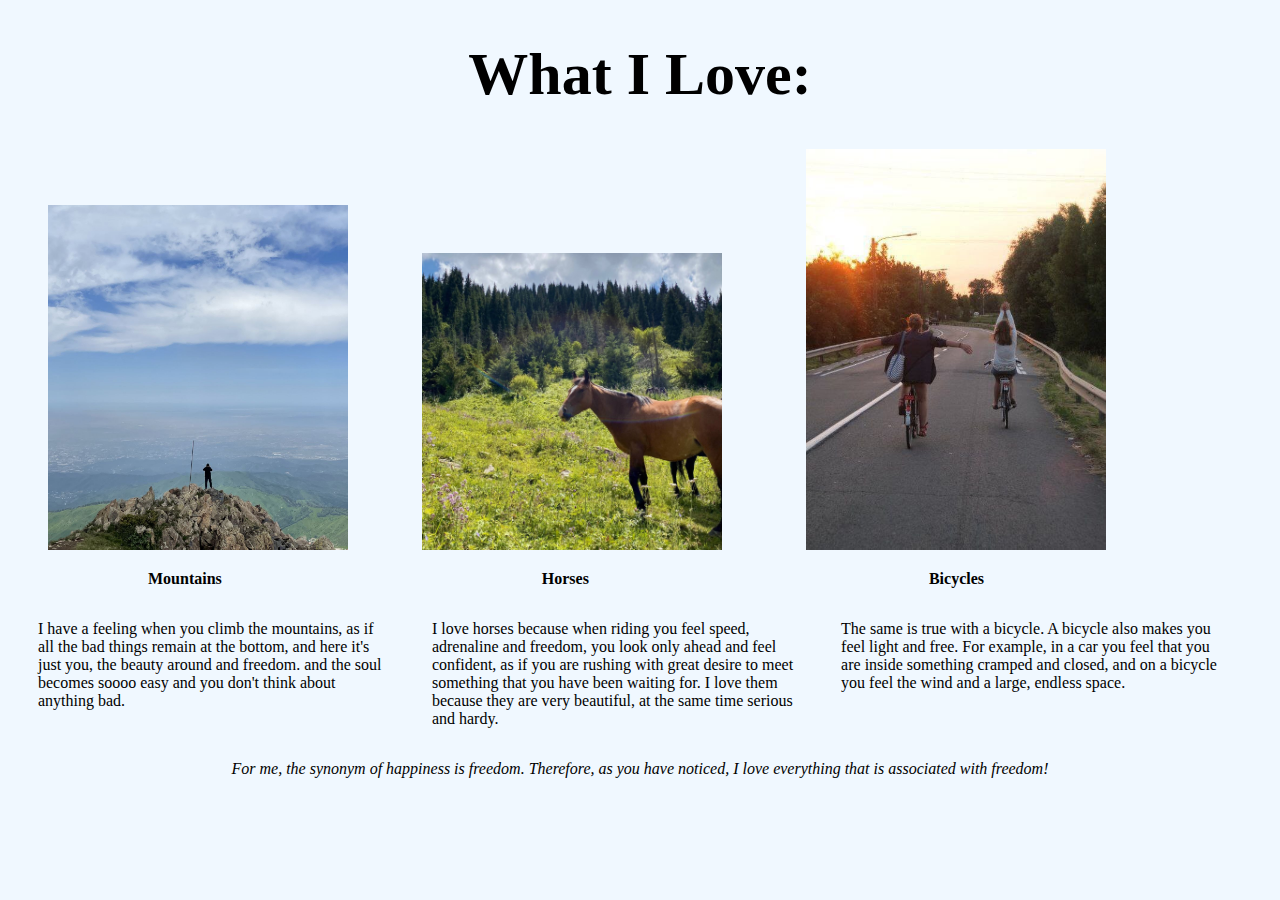
<file: assignment1/index.html>
<!DOCTYPE html>
<html lang="en">
<head>
    <meta charset="UTF-8">
    <meta http-equiv="X-UA-Compatible" content="IE=edge">
    <meta name="viewport" content="width=device-width, initial-scale=1.0">
    <link rel="stylesheet" href="index.css">
    <title>Basic page</title>
</head>
<body>
    <h1>What I Love:</h1>
    <div class = "pictures">
        <img id="mount" width="300px" src="photo_mount.jpg">
        <img id="horse" width="300px" src="photo-horse.jpg">
        <img id="bicycle" width="300px" src="photo-bicycle.jpg">
    </div>
    <div class="title">
        <p id="mnt"><strong>Mountains</strong></p>
        <p id="hrs"><strong>Horses</strong></p>
        <p id="ccl"><strong>Bicycles</strong></p>
    </div>
    <div class="texts">
        <p id="mnt-text">I have a feeling when you climb the mountains, as if all the bad things remain at the bottom, and here it's just you, the beauty around and freedom.
            and the soul becomes soooo easy and you don't think about anything bad.</p>
        <p id="hrs-text">I love horses because when riding you feel speed, adrenaline and freedom, you look only ahead and feel confident, as if you are rushing with great desire to meet something that you have been waiting for.  
            I love them because they are very beautiful, at the same time serious and hardy.</p>
        <p id="ccl-text">The same is true with a bicycle. A bicycle also makes you feel light and free. For example, 
            in a car you feel that you are inside something cramped and closed, and on a bicycle you feel the wind and a large, endless space.</p>
    </div>
    <div id="last-sent">
        <p><i>For me, the synonym of happiness is freedom. 
            Therefore, as you have noticed, I love everything that is associated with freedom!</i></p>
    </div>
</body>
</html>
</file>
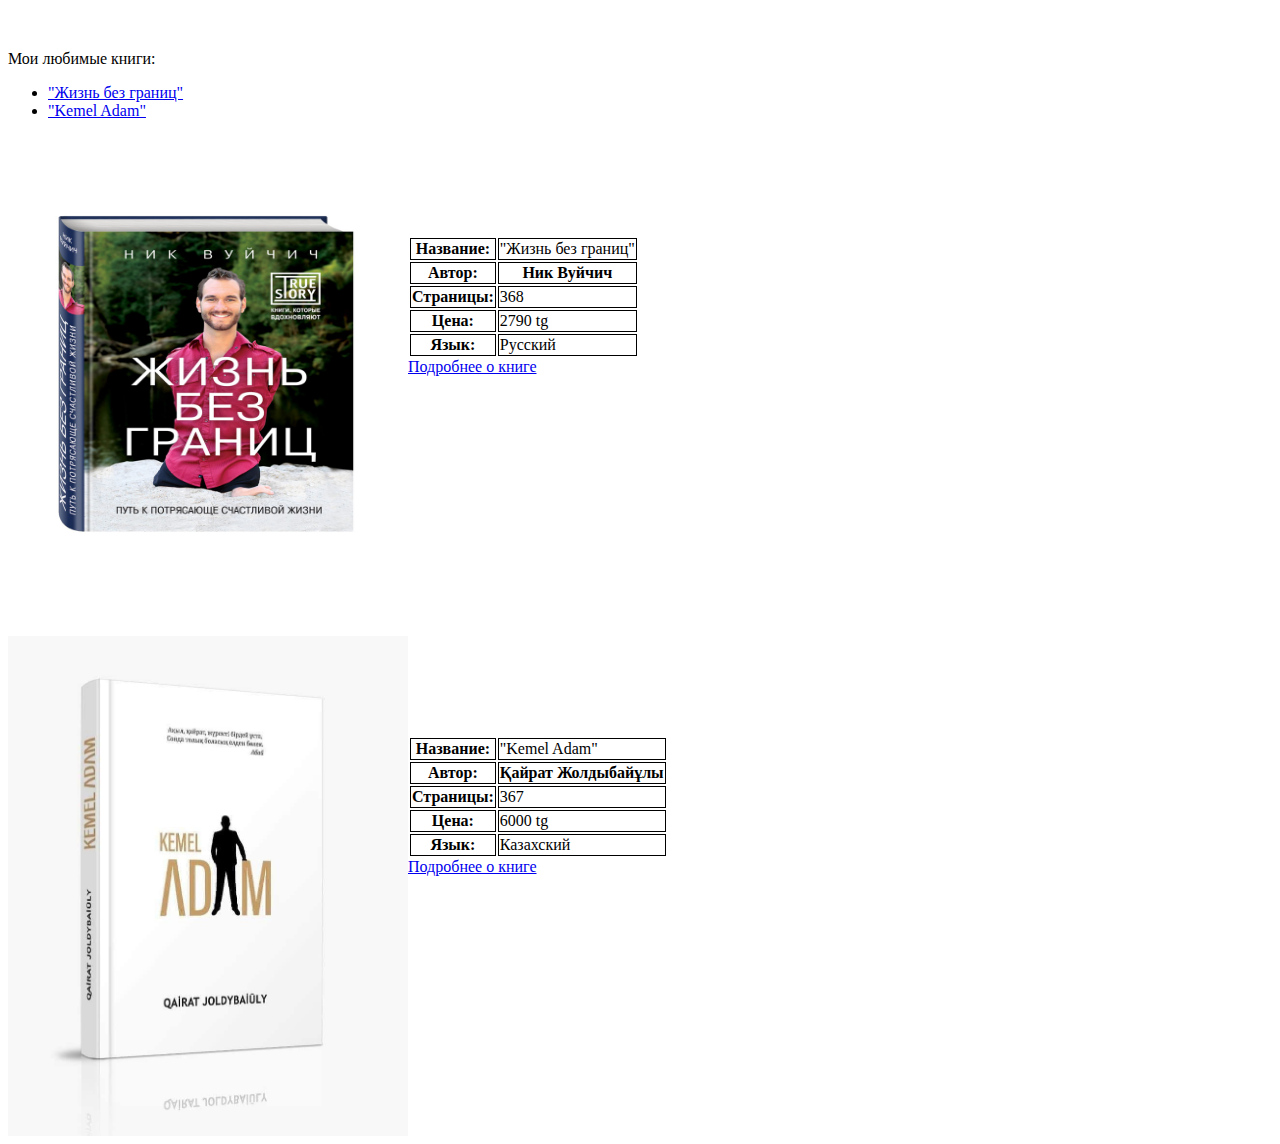
<file: assignment3/index.html>
<!DOCTYPE html>
<html lang="en">
<head>
    <meta charset="UTF-8">
    <meta http-equiv="X-UA-Compatible" content="IE=edge">
    <meta name="viewport" content="width=device-width, initial-scale=1.0">
    <title>Main page</title>
    <link rel="stylesheet" href="style.css">
</head>
<body>
    <div>
        <p id="first-sent">Мои любимые книги: </p>
        <ul>
            <li><a href="#1l">"Жизнь без границ"</a></li>
            <li><a href="#2l">
                "Kemel Adam"
            </a></li>
        </ul>
    </div>
    <div class="photos">
        <div><img align="left" class="each-photo" src="zhizn-bez-granic.jpg">
            <div class="titles">
                <table class="tb">
                    <tr>
                        <th>Название:</th>
                        <td><a id="1l">"Жизнь без границ"</a></td>
                    </tr>
                    <tr>
                        <th>Автор:</th>
                        <th>Ник Вуйчич</th>
                    </tr>
                    <tr>
                        <th>Страницы:</th>
                        <td>368</td>
                    </tr>
                    <tr>
                        <th>Цена:</th>
                        <td>2790 tg</td>
                    </tr>
                    <tr>
                        <th>Язык:</th>
                        <td>Русский</td>
                    </tr>
                </table>
                <a href="description1.html">Подробнее о книге</a>
            </div>
        </div>
        <div><img align="left" class="each-photo" src="kemel-adam.jpg">
            <div class="titles">
                <table class="tb">
                    <tr>
                        <th>Название:</th>
                        <td><a id="2l">"Kemel Adam"</a></td>
                    </tr>
                    <tr>
                        <th>Автор:</th>
                        <th>Қайрат Жолдыбайұлы</th>
                    </tr>
                    <tr>
                        <th>Страницы:</th>
                        <td>367</td>
                    </tr>
                    <tr>
                        <th>Цена:</th>
                        <td>6000 tg</td>
                    </tr>
                    <tr>
                        <th>Язык:</th>
                        <td>Казахский</td>
                    </tr>
                </table>
                <a href="description2.html">Подробнее о книге</a>
            </div>
        </div>
    </div>
    
</body>
</html>
</file>
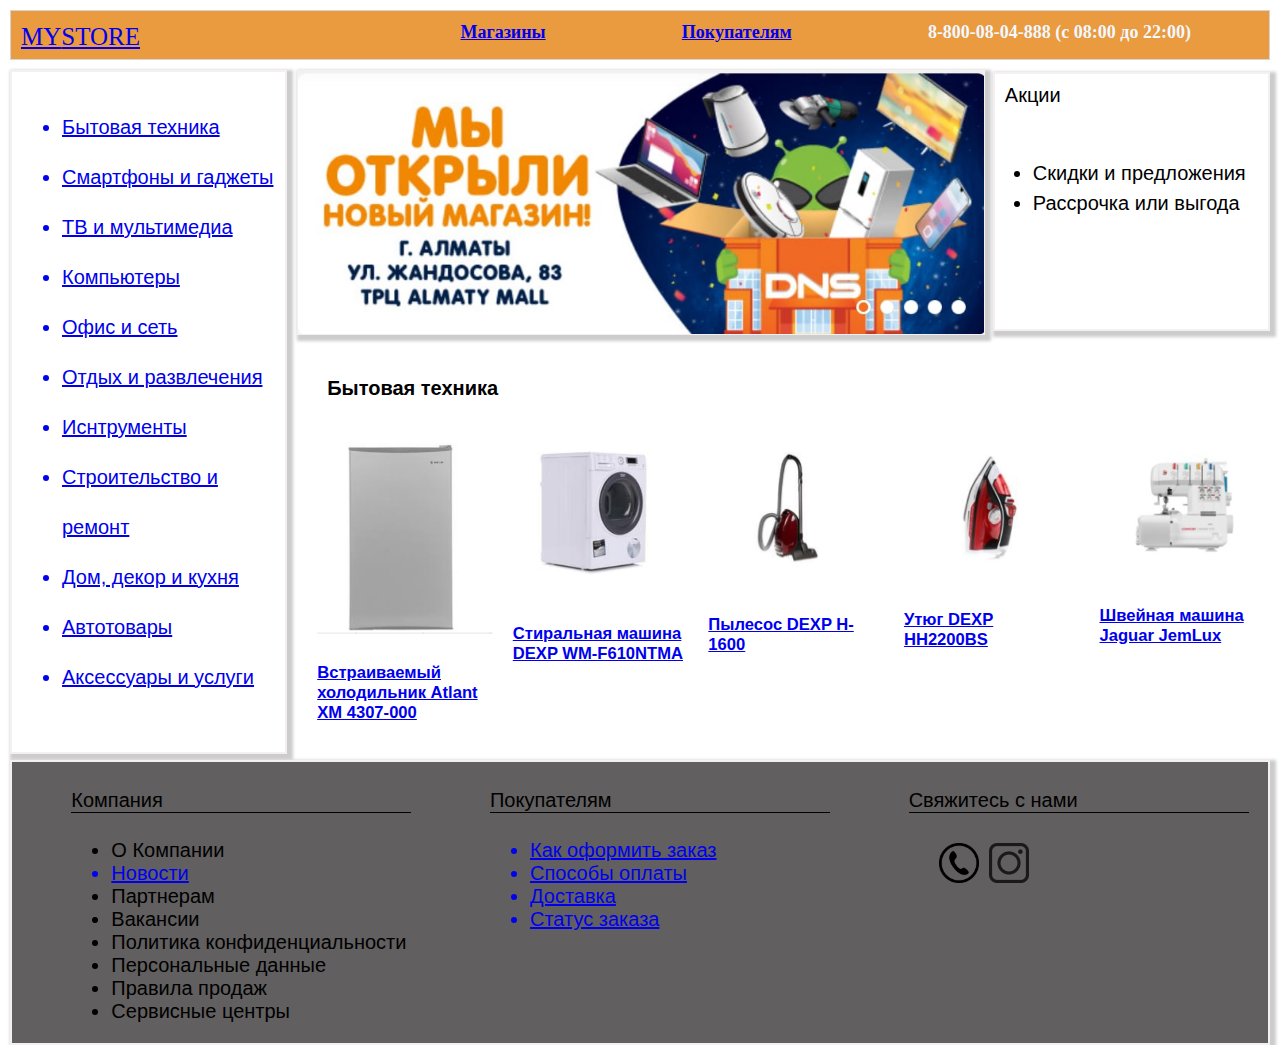
<file: assignment5/index.html>
<!DOCTYPE html>
<html lang="en">
<head>
    <meta charset="UTF-8">
    <meta http-equiv="X-UA-Compatible" content="IE=edge">
    <meta name="viewport" content="width=device-width, initial-scale=1.0">
    <title>Online store</title>
    <link rel="stylesheet" href="style.css">
</head>
<body>
    <div class="container">
        <div class="header">
            <a href="https://www.dns-shop.kz/"><h1 class="logo_container">MY<span>STORE</span></h1></a>
            <div class="header-items">
                <a href="https://www.dns-shop.kz/shops/almaty/"><h4>Магазины</h4></a>
                <a href="https://www.dns-shop.kz/delivery/"><h4>Покупателям</h4></a>
                <h4>8-800-08-04-888 (с 08:00 до 22:00)</h4>
            </div>
        </div>
        <div class="container-left">
            <ul>
                <a href="index.html"><li>Бытовая техника</li></a>
                <a href="index1.html"><li>Смартфоны и гаджеты</li></a>
                <a href="index2.html"><li>ТВ и мультимедиа</li></a>
                <a href="#"><li>Компьютеры</li></a>
                <a href="#"><li>Офис и сеть</li></a>
                <a href="#"><li>Отдых и развлечения</li></a>
                <a href="#"><li>Иснтрументы</li></a>
                <a href="#"><li>Строительство и ремонт</li></a>
                <a href="#"><li>Дом, декор и кухня</li></a>
                <a href="#"><li>Автотовары</li></a>
                <a href="#"><li>Аксессуары и услуги</li></a>
            </ul>
        </div>
        <div class="container-advert">
            <img src="advert.jpg" alt="advertisment">
        </div>
        <div class="container-main">
            <h4 style="font-family: 'Gill Sans', 'Gill Sans MT', Calibri, 'Trebuchet MS', sans-serif; margin-left: 30px;">Бытовая техника</h4>
            <div class="items">
                <div class="box">
                    <img src="fridge.jpg" alt="holodilnik">
                    <a href="https://www.dns-shop.kz/product/09d56809078a3330/vstraivaemyj-holodilnik-hansa-bk3153/"><h5>Встраиваемый холодильник Atlant ХМ 4307-000</h5></a>
                </div>
                <div class="box">
                    <img src="wash-mach.jpg" alt="wash">
                    <a href="https://www.dns-shop.kz/product/b50d8b01fbfbd763/stiralnaa-masina-dexp-wm-f610ntmaww-belyj/"><h5>Стиральная машина DEXP WM-F610NTMA</h5></a>
                </div>
                <div class="box">
                    <img src="vac-cln.jpg" alt="vac">
                    <a href="https://www.dns-shop.kz/product/f9942ab97e853330/pylesos-dexp-h-1600-sinij/"><h5>Пылесос DEXP H-1600</h5></a>
                </div>
                <div class="box">
                    <img src="iron.jpg" alt="iron">
                    <a href="https://www.dns-shop.kz/product/15c89094cdeb3332/utug-dexp-ns1600c-belyj/"><h5>Утюг DEXP HH2200BS</h5></a>
                </div>
                <div class="box">
                    <img src="mach.jpg" alt="mach">
                    <a href="https://www.dns-shop.kz/product/426f966be3c03330/svejnaa-masina-jaguar-jemlux/"><h5>Швейная машина Jaguar JemLux</h5></a>
                </div>
            </div>
        </div>
        <div class="container-right">
            <h4 id="tt">Акции</h4>
            <ul>
                <li>Скидки и предложения</li>
                <li>Рассрочка или выгода</li>
            </ul>
        </div>
        <div class="footer">
            <div class="content">
                <div>
                    <h4 id="topic">Компания</h4>
                    <ul>
                        <a herf="#"><li>О Компании</li></a>
                        <a href="https://www.dns-shop.kz/news/"><li>Новости</li></a>
                        <a herf="#"><li>Партнерам</li></a>
                        <a herf="#"><li>Вакансии</li></a>
                        <a herf="#"><li>Политика конфиденциальности</li></a>
                        <a herf="#"><li>Персональные данные</li></a>
                        <a herf="#"><li>Правила продаж</li></a>
                        <a herf="#"><li>Сервисные центры</li></a>
                    </ul>
                </div>
                <div>
                    <h4 id="topic">Покупателям</h4>
                    <ul>
                        <a href="https://www.dns-shop.kz/help/useful-information/f1285927-1b83-491d-816b-bf68a0803f91/"><li>Как оформить заказ</li></a>
                        <a href="https://www.dns-shop.kz/help/useful-information/b85bf650-1ddc-48a5-ab9b-d3b5064094a1/"><li>Способы оплаты</li></a>
                        <a href="https://www.dns-shop.kz/delivery/"><li>Доставка</li></a>
                        <a href="https://www.dns-shop.kz/order/check-order-status/"><li>Статус заказа</li></a>
                    </ul>
                </div>
                <div>
                    <h4 id="topic">Свяжитесь с нами</h4>
                    <div class="logos">
                        <a href="https://web.whatsapp.com/"><img id="inst" src="call.png"></a>
                        <a href="https://www.instagram.com/"><img id="inst" src="insta.png"></a>
                    </div>
                </div>
            </div>
            
        </div>
    </div>
</body>
</html>
</file>
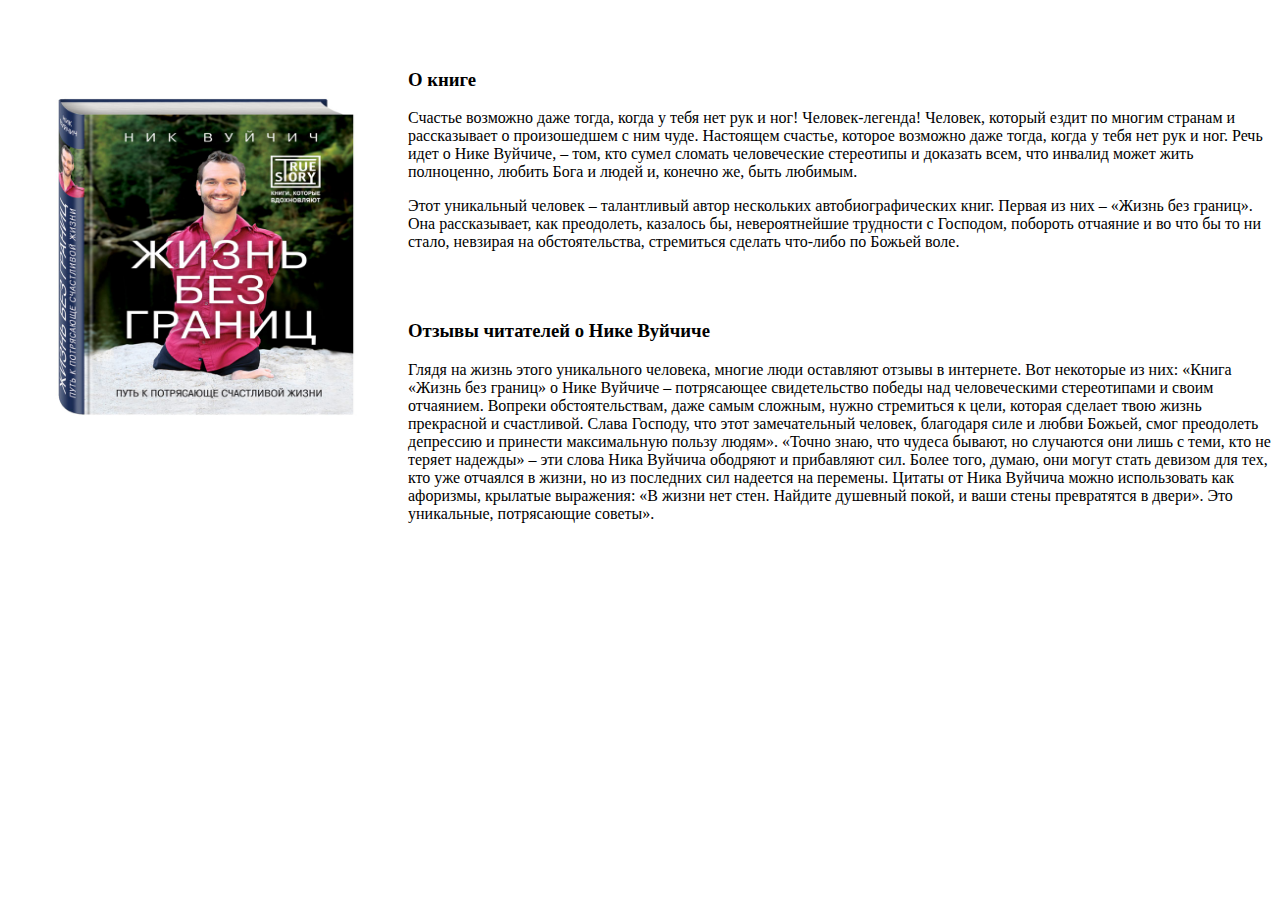
<file: assignment3/description1.html>
<!DOCTYPE html>
<html lang="en">
<head>
    <meta charset="UTF-8">
    <meta http-equiv="X-UA-Compatible" content="IE=edge">
    <meta name="viewport" content="width=device-width, initial-scale=1.0">
    <title>Подробнее о книге "Жизнь без границ"</title>
    <link rel="stylesheet" href="description1-style.css">
</head>
<body>
    <div>
        <img align="left" class="each-photo" src="zhizn-bez-granic.jpg">
        <h3>О книге</h3>
        <p>Счастье возможно даже тогда, когда у тебя нет рук и ног!
            Человек-легенда! Человек, который ездит по многим странам и рассказывает о произошедшем с ним чуде. Настоящем  счастье, которое возможно даже тогда, когда у тебя нет рук и ног. Речь идет о Нике Вуйчиче, – том, кто сумел сломать человеческие стереотипы и доказать всем, что инвалид может жить полноценно, любить Бога и людей и, конечно же, быть любимым.</p>
        <p>
            Этот уникальный человек – талантливый автор нескольких автобиографических книг. Первая из них – «Жизнь без границ». Она рассказывает, как преодолеть, казалось бы, невероятнейшие трудности с Господом, побороть отчаяние и во что бы то ни стало, невзирая на обстоятельства, стремиться сделать что-либо по Божьей воле.
        </p>
        <h3>
            Отзывы читателей о Нике Вуйчиче
        </h3>
        <p>
Глядя на жизнь этого уникального человека, многие люди оставляют отзывы в интернете. Вот некоторые из них:
«Книга «Жизнь без границ» о Нике Вуйчиче – потрясающее свидетельство победы над человеческими стереотипами и своим отчаянием. Вопреки обстоятельствам, даже самым сложным, нужно стремиться к цели, которая сделает твою жизнь прекрасной и счастливой. Слава Господу, что этот замечательный человек, благодаря силе и любви Божьей, смог преодолеть депрессию и принести максимальную пользу людям».

«Точно знаю, что чудеса бывают, но случаются они лишь с теми, кто не теряет надежды» – эти слова Ника Вуйчича ободряют и прибавляют сил. Более того, думаю, они могут стать девизом для тех, кто уже отчаялся в жизни, но из последних сил надеется на перемены. Цитаты от Ника Вуйчича можно использовать как афоризмы, крылатые выражения: «В жизни нет стен. Найдите душевный покой, и ваши стены превратятся в двери». Это уникальные, потрясающие советы».
        </p> 
    </div>
</body>
</html>
</file>
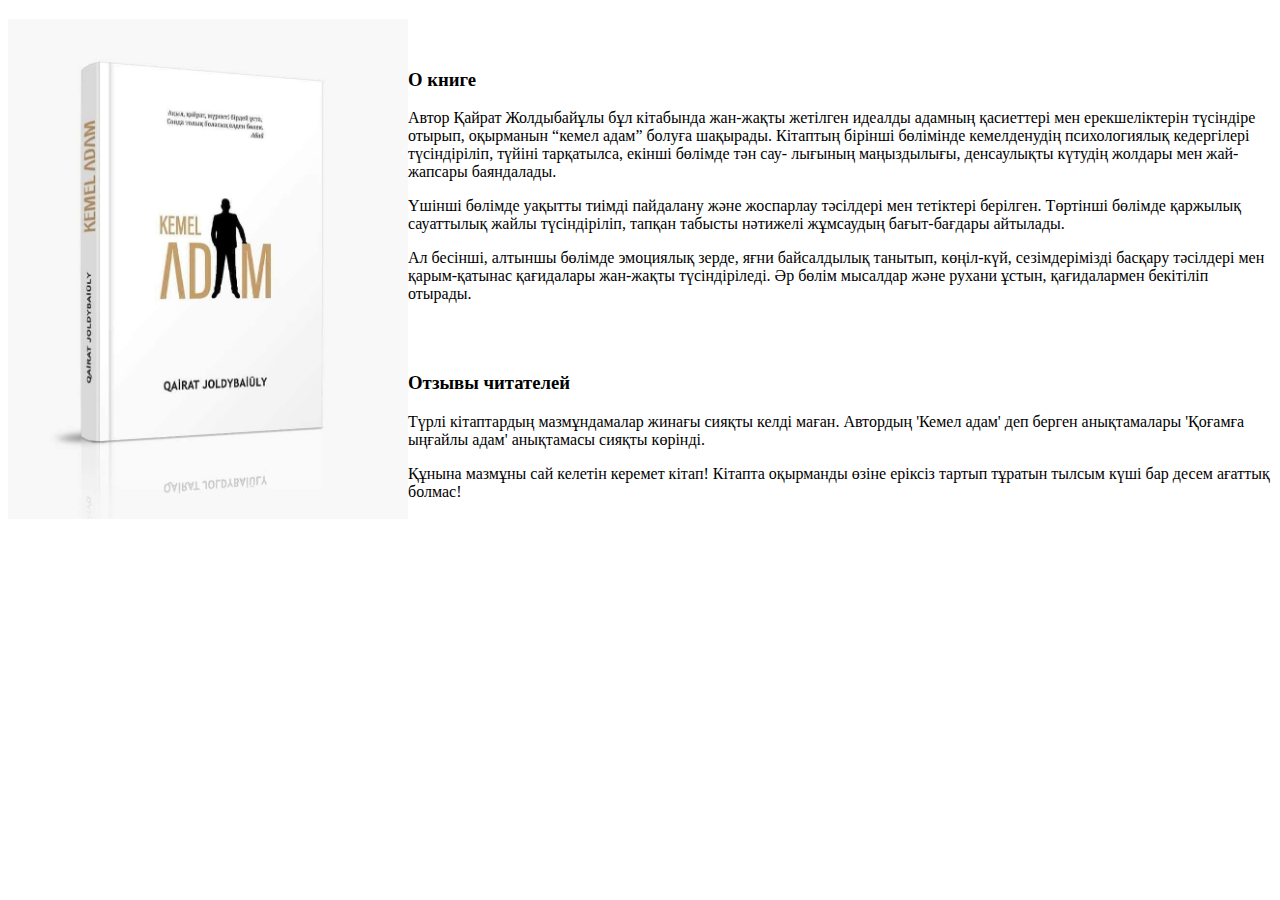
<file: assignment3/description2.html>
<!DOCTYPE html>
<html lang="en">
<head>
    <meta charset="UTF-8">
    <meta http-equiv="X-UA-Compatible" content="IE=edge">
    <meta name="viewport" content="width=device-width, initial-scale=1.0">
    <title>Подробнее о книге "Жизнь без границ"</title>
    <link rel="stylesheet" href="description1-style.css">
</head>
<body>
    <div>
        <img align="left" class="each-photo" src="kemel-adam.jpg">
        <h3>О книге</h3>
        <p>
            Автор Қайрат Жолдыбайұлы бұл кітабында жан-жақты жетілген идеалды адамның қасиеттері мен ерекшеліктерін түсіндіре отырып, оқырманын “кемел адам” болуға шақырады. 
            Кітаптың бірінші бөлімінде кемелденудің психологиялық кедергілері түсіндіріліп, түйіні тарқатылса, екінші бөлімде тән сау- лығының маңыздылығы, денсаулықты күтудің жолдары мен жай-жапсары баяндалады. </p>
        <p>
            Үшінші бөлімде уақытты тиімді пайдалану және жоспарлау тәсілдері мен тетіктері берілген. Төртінші бөлімде қаржылық сауаттылық жайлы түсіндіріліп, тапқан табысты нәтижелі жұмсаудың бағыт-бағдары айтылады. 
        </p>
        <p>
            Ал бесінші, алтыншы бөлімде эмоциялық зерде, яғни байсалдылық танытып, көңіл-күй, сезімдерімізді басқару тәсілдері мен қарым-қатынас қағидалары жан-жақты түсіндіріледі. Әр бөлім мысалдар және рухани ұстын, қағидалармен бекітіліп отырады.
        </p>
        <h3>
            Отзывы читателей
        </h3>
        <p>
            Түрлі кітаптардың мазмұндамалар жинағы сияқты келді маған. Автордың 'Кемел адам' деп берген анықтамалары 'Қоғамға ыңғайлы адам' анықтамасы сияқты көрінді.
        </p> 
        <p>
            Құнына мазмұны сай келетін керемет кітап! Кітапта оқырманды өзіне еріксіз тартып тұратын тылсым күші бар десем ағаттық болмас!
        </p>
    </div>
</body>
</html>
</file>
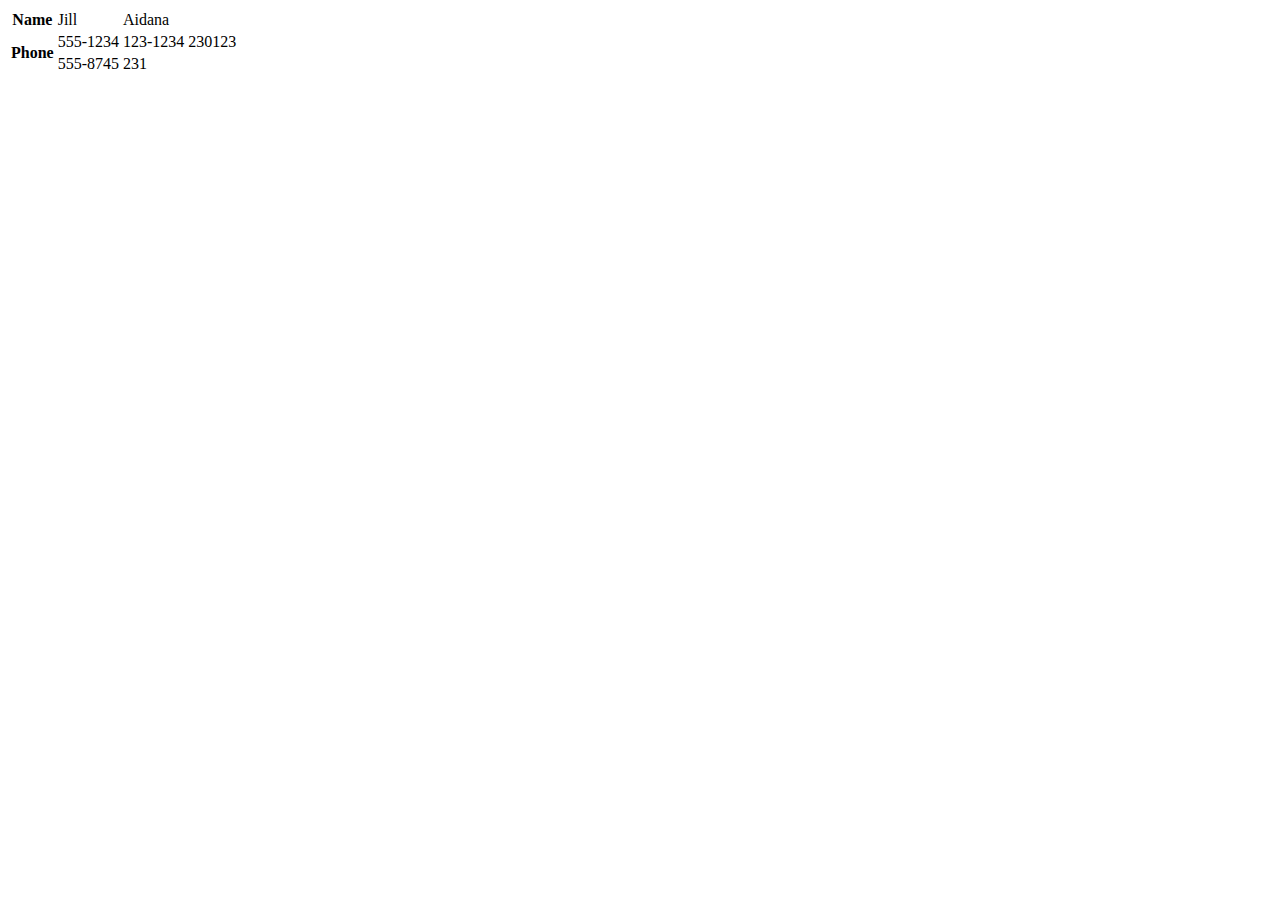
<file: assignment3/testing.html>
<!DOCTYPE html>
<html lang="en">
<head>
    <meta charset="UTF-8">
    <meta http-equiv="X-UA-Compatible" content="IE=edge">
    <meta name="viewport" content="width=device-width, initial-scale=1.0">
    <title>Document</title>
</head>
<body>
    <table>
        <tr>
            <th>Name</th>
            <td>Jill</td>
            <td>Aidana</td>
        </tr>
        <tr>
            <th rowspan="2">Phone</th>
            <td>555-1234</td>
            <td>123-1234</td>
            <td>230123</td>
        </tr>
        <tr>
            <td>555-8745</td>
            <td>231</td>
        </tr>
    </table>
</body>
</html>
</file>
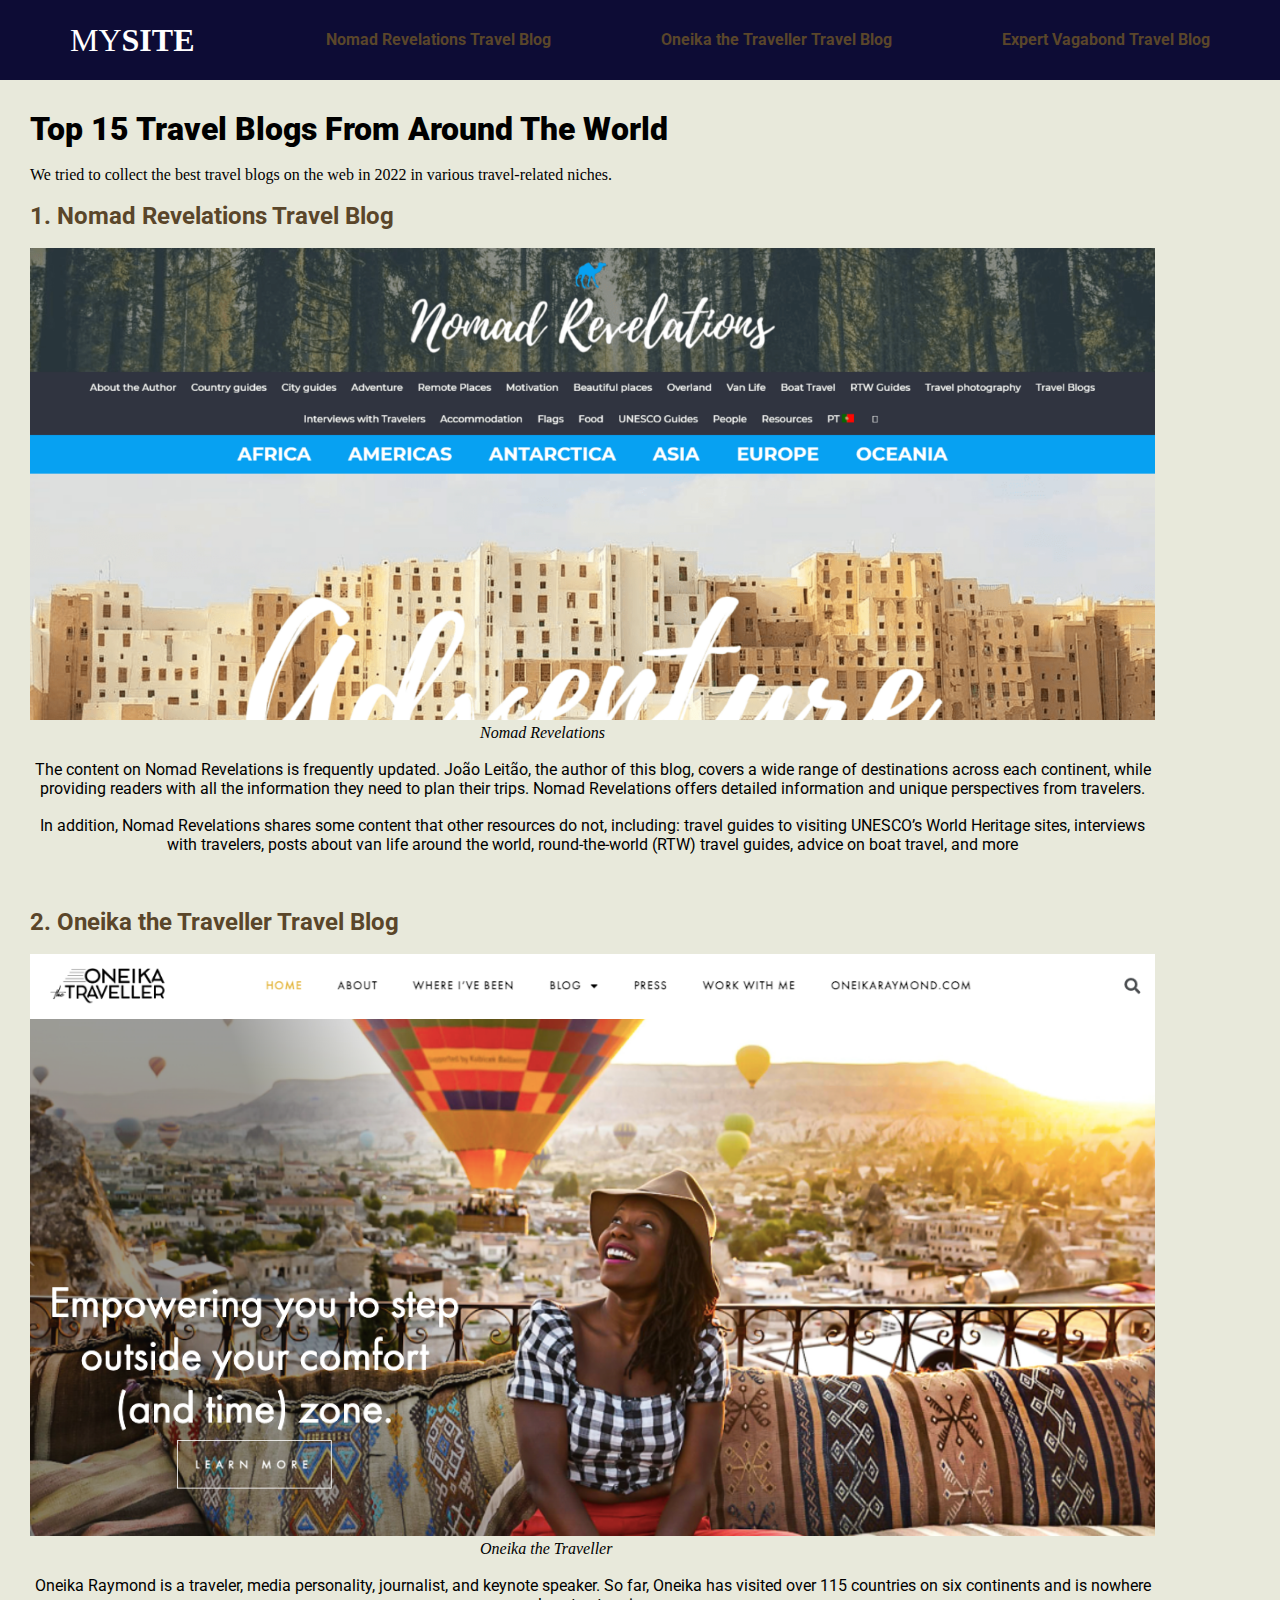
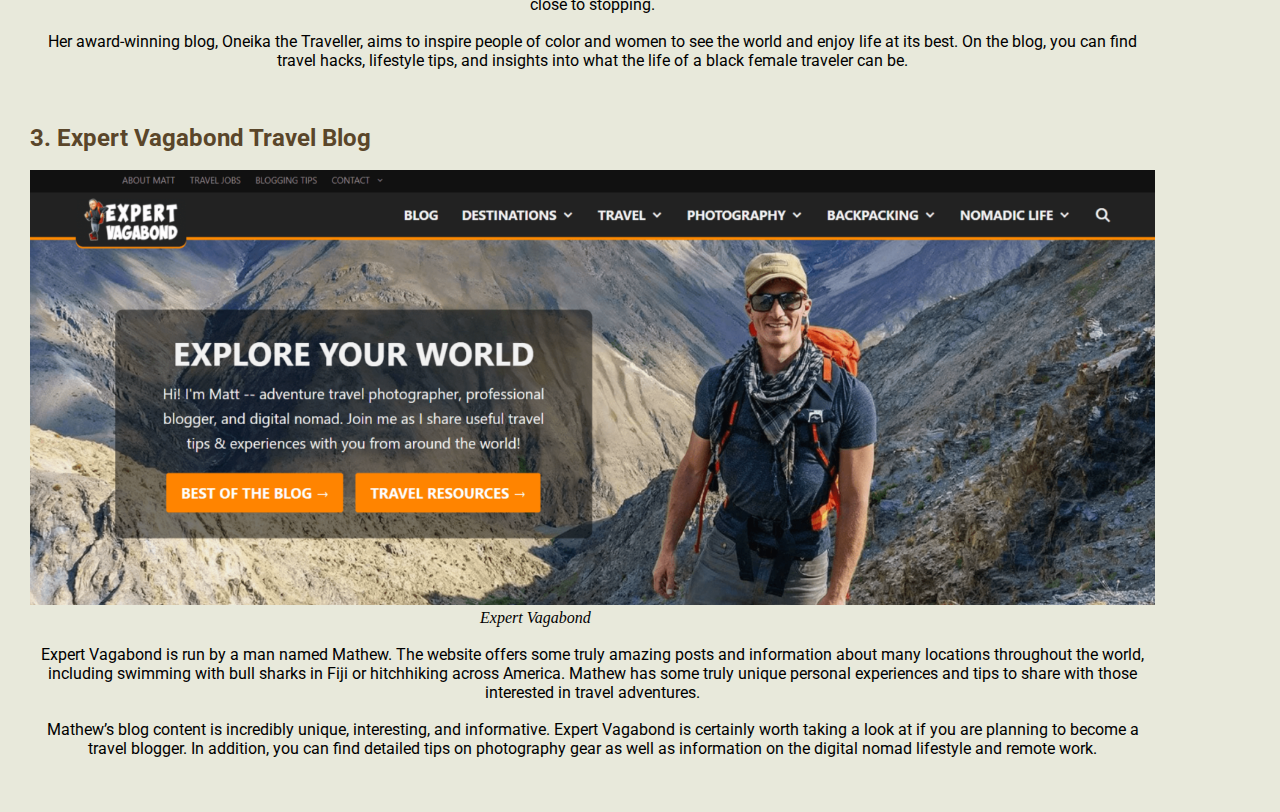
<file: assignment4/page1.html>
<!DOCTYPE html>
<html lang="en">
<head>
    <meta charset="UTF-8">
    <meta http-equiv="X-UA-Compatible" content="IE=edge">
    <meta name="viewport" content="width=device-width, initial-scale=1.0">
    <title>Travel Blogs</title>
    <link rel="stylesheet" href="style.css">
    <link rel="preconnect" href="https://fonts.googleapis.com">
    <link rel="preconnect" href="https://fonts.gstatic.com" crossorigin>
    <link href="https://fonts.googleapis.com/css2?family=Oswald:wght@200&family=Roboto:ital,wght@0,300;1,400&display=swap" rel="stylesheet">
</head>
<body>
    <div class="header">
        <div class="logo_container">
            <h1>MY<span>SITE</span></h1>
        </div>
        <ul class="navigation">
            <li><a href="page2.html"><b>Nomad Revelations Travel Blog</b></a></li>
            <li><a href="page3.html"><b>Oneika the Traveller Travel Blog</b></a></li>
            <li><a href="page4.html"><b>Expert Vagabond Travel Blog</b></a></li>
        </ul>
    </div>

    <div class="main-block">
        <h1 id="title"><b>Top 15 Travel Blogs From Around The World</b></h1><br>
        <p>We tried to collect the best travel blogs on the web in 2022 in various travel-related niches.</p><br>
        <div class="each-block">
            <div class="each-block-title">
                <h2><a class="tt" href="page2.html">1. Nomad Revelations Travel Blog</a></h2><br>
            </div>
            <div class="each-block-photo">
                <img src="nomad.png" width="90%"><br>
            </div>
            <p class="name-of-photo"><i>Nomad Revelations</i></p><br>
            <p class="main-text">The content on Nomad Revelations is frequently updated. João Leitão, the author of this blog, covers a wide range of destinations across each continent, while providing readers with all the information they need to plan their trips. Nomad Revelations offers detailed information and unique perspectives from travelers.</p><br>
            <p class="main-text">In addition, Nomad Revelations shares some content that other resources do not, including: travel guides to visiting UNESCO’s World Heritage sites, interviews with travelers, posts about van life around the world, round-the-world (RTW) travel guides, advice on boat travel, and more</p>
        </div>
        <br><br><br>
        <div class="each-block">
            <div class="each-block-title">
                <h2><a class="tt" href="page3.html">2. Oneika the Traveller Travel Blog</a></h2><br>
            </div>
            <div class="each-block-photo">
                <img src="oneika.png" width="90%"><br>
            </div>
            <p class="name-of-photo"><i>Oneika the Traveller</i></p><br>
            <p class="main-text">Oneika Raymond is a traveler, media personality, journalist, and keynote speaker. So far, Oneika has visited over 115 countries on six continents and is nowhere close to stopping.</p><br>
            <p class="main-text">Her award-winning blog, Oneika the Traveller, aims to inspire people of color and women to see the world and enjoy life at its best. On the blog, you can find travel hacks, lifestyle tips, and insights into what the life of a black female traveler can be.</p>
        </div>
        <br><br><br>
        <div class="each-block">
            <div class="each-block-title">
                <h2><a class="tt" href="page4.html">3. Expert Vagabond Travel Blog</a></h2><br>
            </div>
            <div class="each-block-photo">
                <img src="expert.png" width="90%"><br>
            </div>
            <p class="name-of-photo"><i>Expert Vagabond</i></p><br>
            <p class="main-text">Expert Vagabond is run by a man named Mathew. The website offers some truly amazing posts and information about many locations throughout the world, including swimming with bull sharks in Fiji or hitchhiking across America. Mathew has some truly unique personal experiences and tips to share with those interested in travel adventures.</p><br>
            <p class="main-text">Mathew’s blog content is incredibly unique, interesting, and informative. Expert Vagabond is certainly worth taking a look at if you are planning to become a travel blogger. In addition, you can find detailed tips on photography gear as well as information on the digital nomad lifestyle and remote work.</p>
        </div>
        <br><br><br>
    </div>
</body>
</html>
</file>
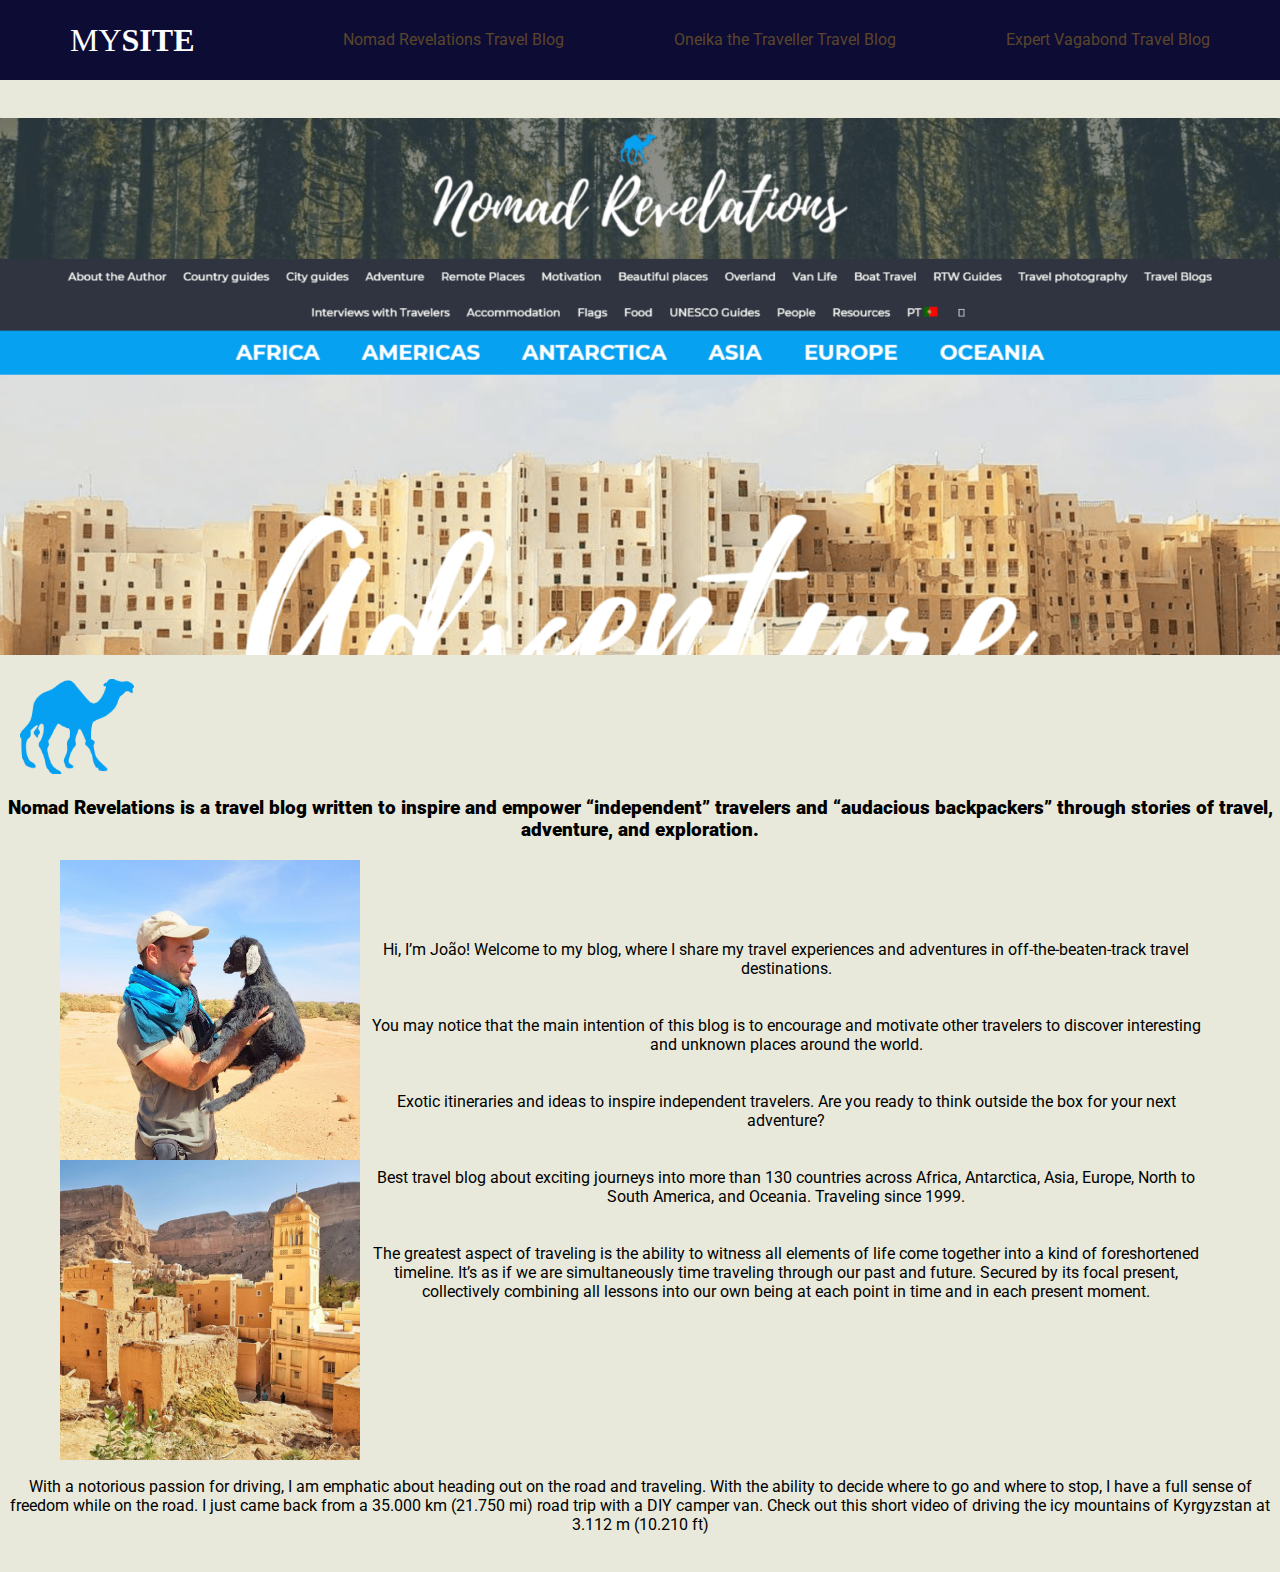
<file: assignment4/page2.html>
<!DOCTYPE html>
<html lang="en">
<head>
    <meta charset="UTF-8">
    <meta http-equiv="X-UA-Compatible" content="IE=edge">
    <meta name="viewport" content="width=device-width, initial-scale=1.0">
    <title>Nomad Revelations Travel Blog</title>
    <link rel="stylesheet" href="style.css">
    <link rel="preconnect" href="https://fonts.googleapis.com">
    <link rel="preconnect" href="https://fonts.gstatic.com" crossorigin>
    <link href="https://fonts.googleapis.com/css2?family=Oswald:wght@200&family=Roboto:ital,wght@0,300;1,400&display=swap" rel="stylesheet">
</head>
<body>
    <div class="header">
        <div class="logo_container">
            <h1>MY<span>SITE</span></h1>
        </div>
        <ul class="navigation">
            <li><a href="page2.html">Nomad Revelations Travel Blog</a></li>
            <li><a href="page3.html">Oneika the Traveller Travel Blog</a></li>
            <li><a href="page4.html">Expert Vagabond Travel Blog</a></li>
        </ul>
    </div>
    <br><br>
    <img src="nomad.png" width="100%"><br>
    <img id="camel" src="camel1.png" width="10%"><br><br>
    <h3 id="camm"><b>Nomad Revelations is a travel blog written to inspire and empower “independent” travelers and “audacious backpackers” 
        through stories of travel, adventure, and exploration.</b></h3><br>
        <div class="photos">
            <img align="left" class="photos" src="joa.jpg" width="30%">
            <img align="left" class="photos" src="joa2.jpg" width="30%">
        </div>
    <div class="text">
        <p>Hi, I’m João! Welcome to my blog, where I share my travel experiences and adventures in off-the-beaten-track travel destinations.</p><br><br>
        <p>You may notice that the main intention of this blog is to encourage and motivate other travelers to discover interesting and unknown places around the world.</p><br><br>
        <p>Exotic itineraries and ideas to inspire independent travelers. Are you ready to think outside the box for your next adventure?</p><br><br>
        <p>Best travel blog about exciting journeys into more than 130 countries across Africa, Antarctica, Asia, Europe, North to South America, and Oceania. Traveling since 1999.</p><br><br>
        <p>The greatest aspect of traveling is the ability to witness all elements of life come together into a kind of foreshortened timeline. It’s as if we are simultaneously time traveling through our past and future. Secured by its focal present, collectively combining all lessons into our own being at each point in time and in each present moment.</p><br><br>
    </div>
    <br><br>
    <p id="final">With a notorious passion for driving, I am emphatic about heading out on the road and traveling. With the ability to decide where to go and where to stop, I have a full sense of freedom while on the road.
        I just came back from a 35.000 km (21.750 mi) road trip with a DIY camper van. Check out this short video of driving the icy mountains of Kyrgyzstan at 3.112 m (10.210 ft)</p>
    <br><br>
</body>
</html>
</file>
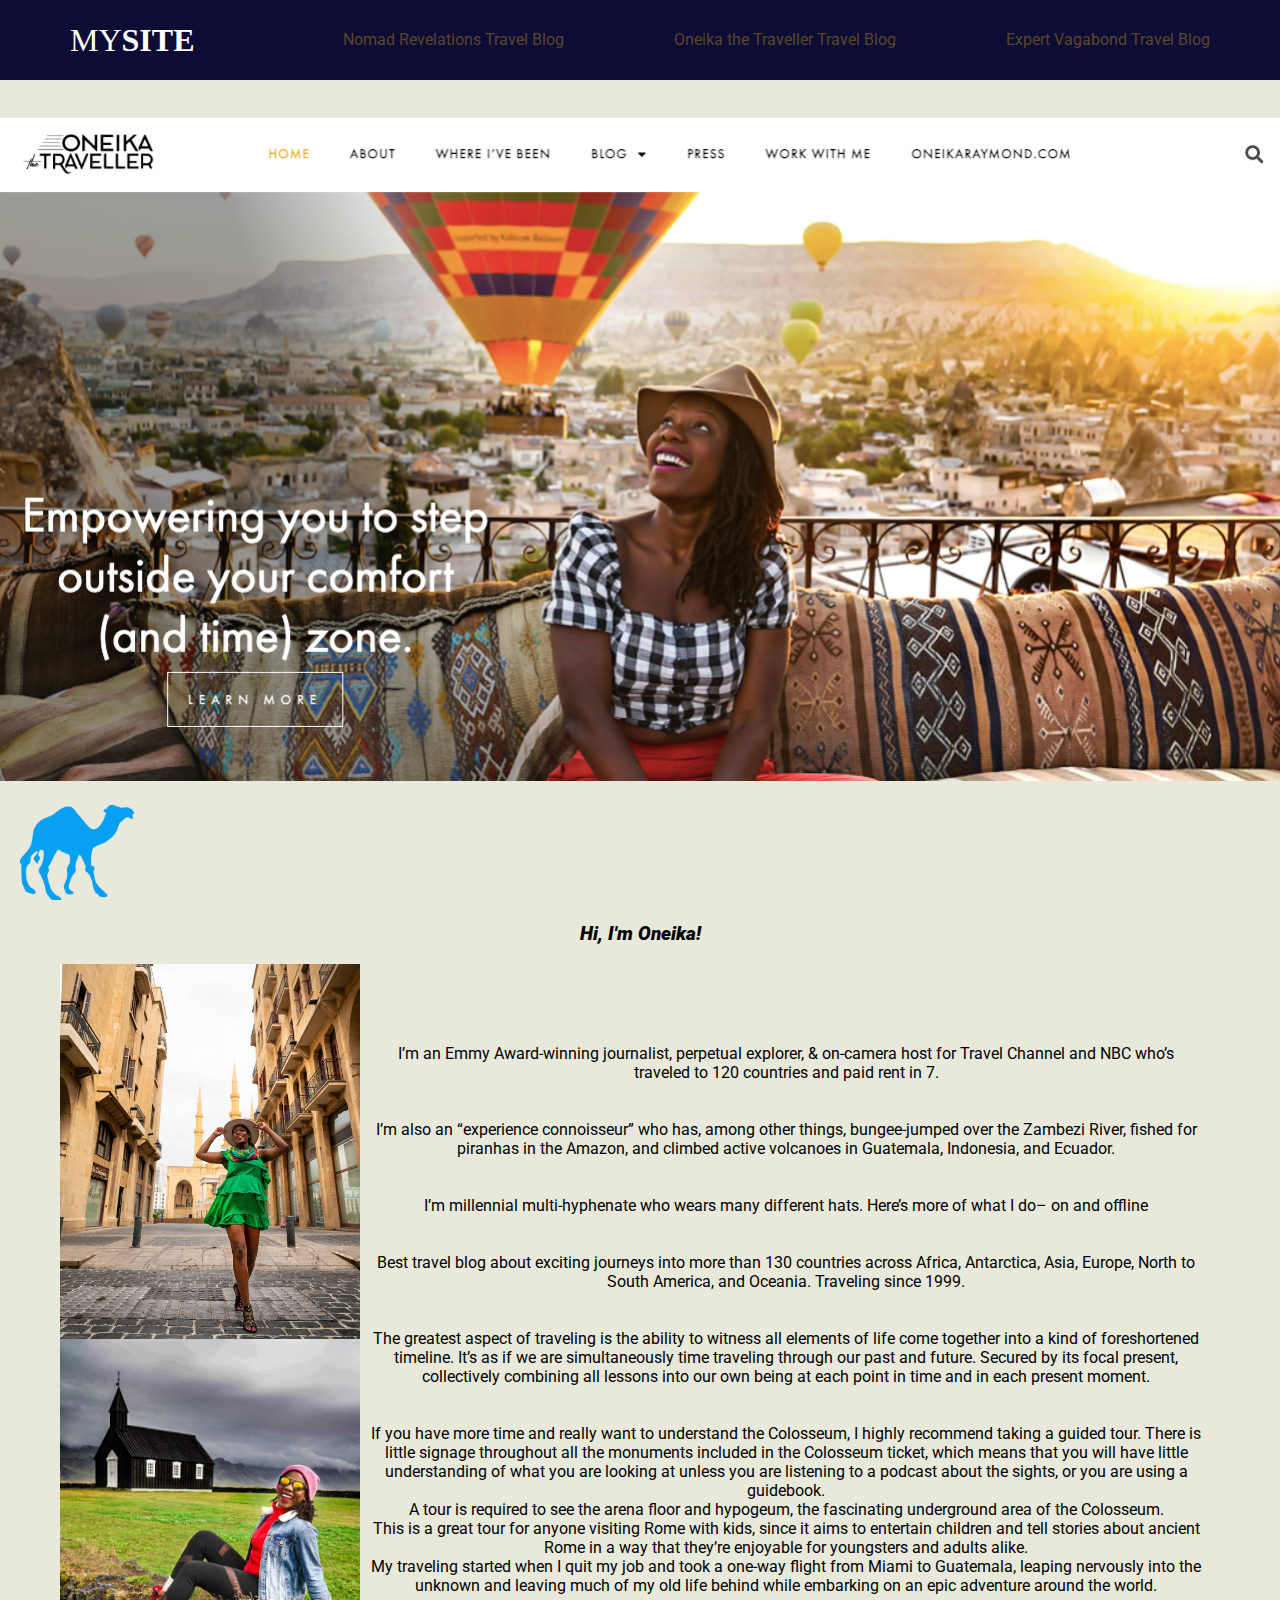
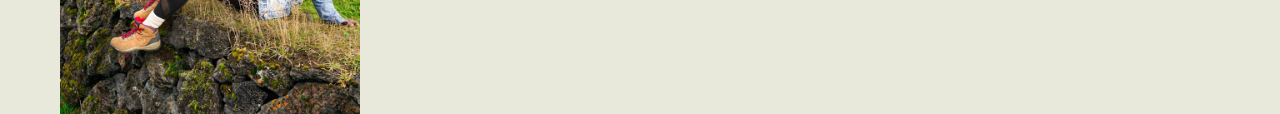
<file: assignment4/page3.html>
<!DOCTYPE html>
<html lang="en">
<head>
    <meta charset="UTF-8">
    <meta http-equiv="X-UA-Compatible" content="IE=edge">
    <meta name="viewport" content="width=device-width, initial-scale=1.0">
    <title>Nomad Revelations Travel Blog</title>
    <link rel="stylesheet" href="style.css">
    <link rel="preconnect" href="https://fonts.googleapis.com">
    <link rel="preconnect" href="https://fonts.gstatic.com" crossorigin>
    <link href="https://fonts.googleapis.com/css2?family=Oswald:wght@200&family=Roboto:ital,wght@0,300;1,400&display=swap" rel="stylesheet">
</head>
<body>
    <div class="header">
        <div class="logo_container">
            <h1>MY<span>SITE</span></h1>
        </div>
        <ul class="navigation">
            <li><a href="page2.html">Nomad Revelations Travel Blog</a></li>
            <li><a href="page3.html">Oneika the Traveller Travel Blog</a></li>
            <li><a href="page4.html">Expert Vagabond Travel Blog</a></li>
        </ul>
    </div>
    <br><br>
    <img src="oneika.png" width="100%"><br>
    <img id="camel" src="camel1.png" width="10%"><br><br>
    <h3 id="camm"><b><i>Hi, I'm Oneika!</i></b></h3><br>
    <div class="photos">
        <img align="left" class="photos" src="onei.jpg" width="30%">
        <img align="left" class="photos" src="oneik.jpg" width="30%">
    </div>
    <div class="text">
        <p>I’m an Emmy Award-winning journalist, perpetual explorer, & on-camera host for Travel Channel and NBC who’s traveled to 120 countries and paid rent in 7.</p><br><br>
        <p>I’m also an “experience connoisseur” who has, among other things, bungee-jumped over the Zambezi River, fished for piranhas in the Amazon, and climbed active volcanoes in Guatemala, Indonesia, and Ecuador.</p><br><br>
        <p>I’m millennial multi-hyphenate who wears many different hats. Here’s more of what I do– on and offline</p><br><br>
        <p>Best travel blog about exciting journeys into more than 130 countries across Africa, Antarctica, Asia, Europe, North to South America, and Oceania. Traveling since 1999.</p><br><br>
        <p>The greatest aspect of traveling is the ability to witness all elements of life come together into a kind of foreshortened timeline. It’s as if we are simultaneously time traveling through our past and future. Secured by its focal present, collectively combining all lessons into our own being at each point in time and in each present moment.</p><br><br>
        <p>If you have more time and really want to understand the Colosseum, I highly recommend taking a guided tour. There is little signage throughout all the monuments included in the Colosseum ticket, which means that you will have little understanding of what you are looking at unless you are listening to a podcast about the sights, or you are using a guidebook.</p>
        <p>A tour is required to see the arena floor and hypogeum, the fascinating underground area of the Colosseum.</p>
        <p>This is a great tour for anyone visiting Rome with kids, since it aims to entertain children and tell stories about ancient Rome in a way that they’re enjoyable for youngsters and adults alike.</p>
        <p>My traveling started when I quit my job and took a one-way flight from Miami to Guatemala, leaping nervously into the unknown and leaving much of my old life behind while embarking on an epic adventure around the world.</p>
    </div>
    <br><br>
</body>
</file>
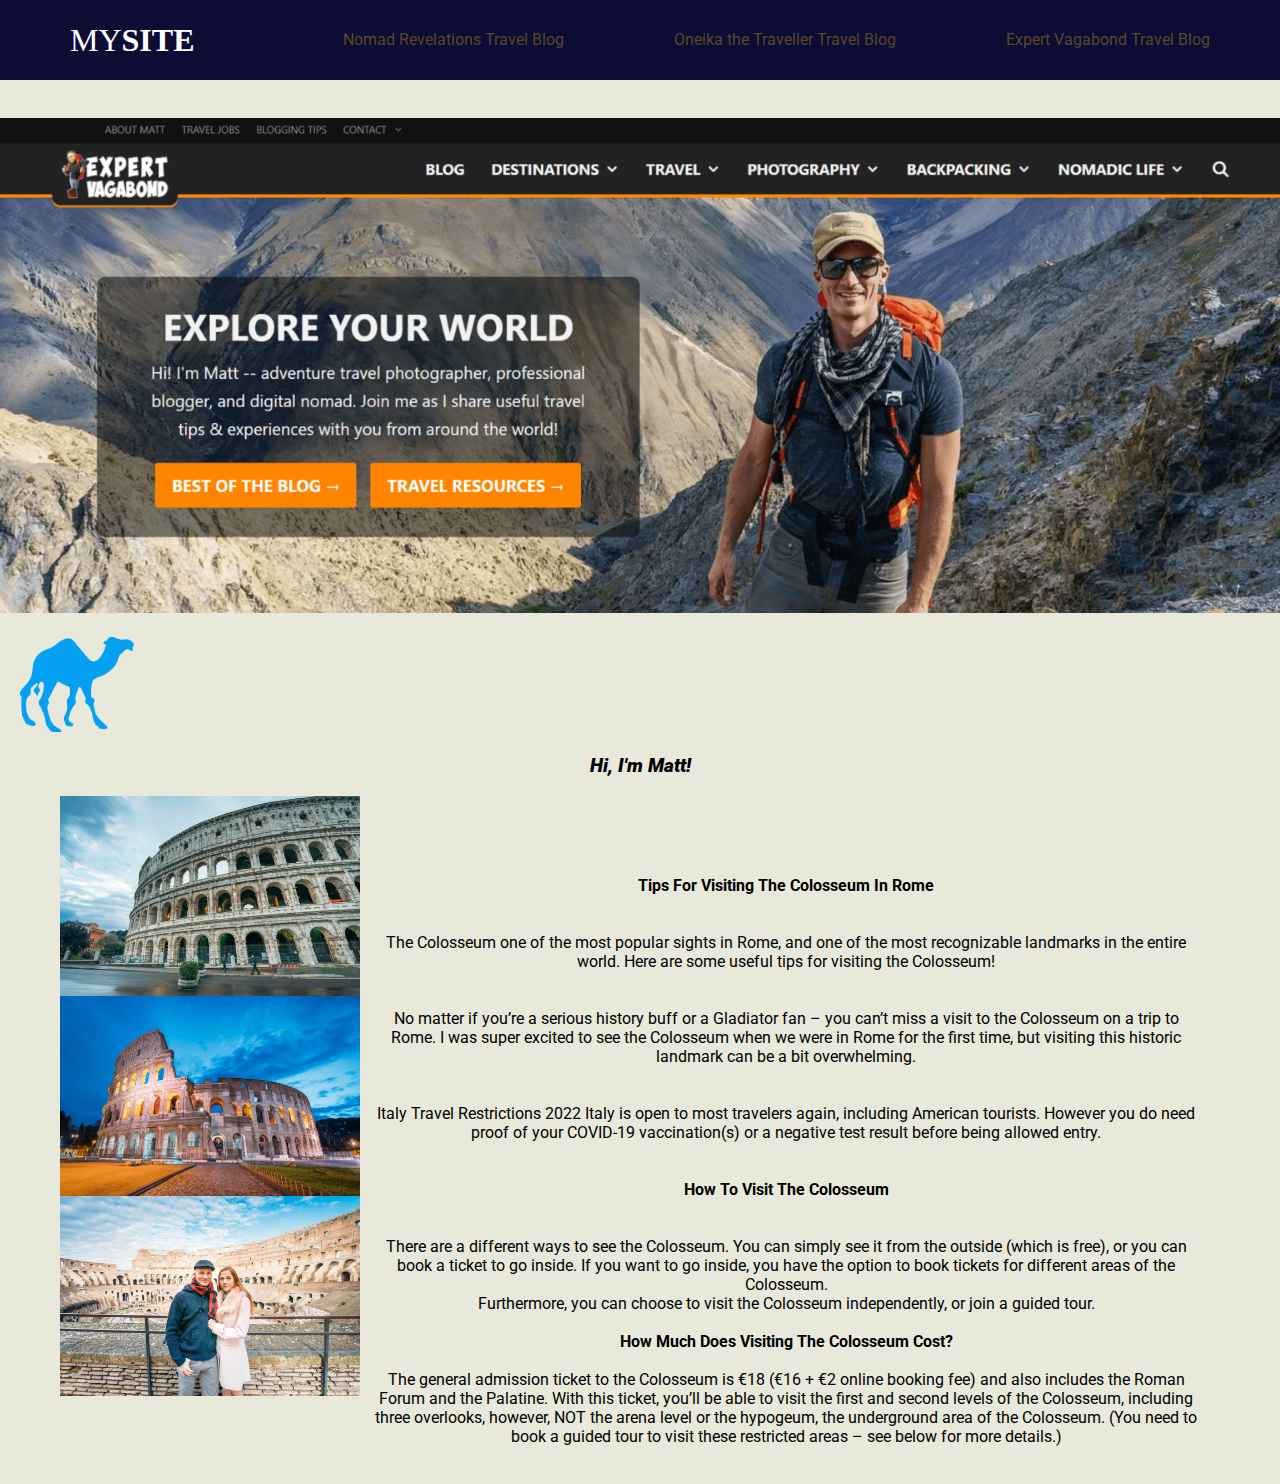
<file: assignment4/page4.html>
<!DOCTYPE html>
<html lang="en">
<head>
    <meta charset="UTF-8">
    <meta http-equiv="X-UA-Compatible" content="IE=edge">
    <meta name="viewport" content="width=device-width, initial-scale=1.0">
    <title>Nomad Revelations Travel Blog</title>
    <link rel="stylesheet" href="style.css">
    <link rel="preconnect" href="https://fonts.googleapis.com">
    <link rel="preconnect" href="https://fonts.gstatic.com" crossorigin>
    <link href="https://fonts.googleapis.com/css2?family=Oswald:wght@200&family=Roboto:ital,wght@0,300;1,400&display=swap" rel="stylesheet">
</head>
<body>
    <div class="header">
        <div class="logo_container">
            <h1>MY<span>SITE</span></h1>
        </div>
        <ul class="navigation">
            <li><a href="page2.html">Nomad Revelations Travel Blog</a></li>
            <li><a href="page3.html">Oneika the Traveller Travel Blog</a></li>
            <li><a href="page4.html">Expert Vagabond Travel Blog</a></li>
        </ul>
    </div>
    <br><br>
    <img src="expert.png" width="100%"><br>
    <img id="camel" src="camel1.png" width="10%"><br><br>
    <h3 id="camm"><b><i>Hi, I'm Matt!</i></b></h3><br>
    <div class="photos">
        <img align="left" class="photos" src="third.webp" width="30%">
        <img align="left" class="photos" src="third2.webp" width="30%">
        <img align="left" class="photos" src="third3.webp" width="30%">
    </div>
    <div class="text">
        <p><b>Tips For Visiting The Colosseum In Rome</b></p><br><br>
        <p>The Colosseum one of the most popular sights in Rome, and one of the most recognizable landmarks in the entire world. Here are some useful tips for visiting the Colosseum!</p><br><br>
        <p>No matter if you’re a serious history buff or a Gladiator fan – you can’t miss a visit to the Colosseum on a trip to Rome. I was super excited to see the Colosseum when we were in Rome for the first time, but visiting this historic landmark can be a bit overwhelming.</p><br><br>
        <p>Italy Travel Restrictions 2022
            Italy is open to most travelers again, including American tourists. However you do need proof of your COVID-19 vaccination(s) or a negative test result before being allowed entry.</p><br><br>
        <p><b>How To Visit The Colosseum</b></p><br><br>
        <p>There are a different ways to see the Colosseum. You can simply see it from the outside (which is free), or you can book a ticket to go inside.

            If you want to go inside, you have the option to book tickets for different areas of the Colosseum.</p>
        <p>Furthermore, you can choose to visit the Colosseum independently, or join a guided tour.</p><br>
        <p><b>How Much Does Visiting The Colosseum Cost?</b></p><br>
        <p>The general admission ticket to the Colosseum is €18 (€16 + €2 online booking fee) and also includes the Roman Forum and the Palatine. With this ticket, you’ll be able to visit the first and second levels of the Colosseum, including three overlooks, however, NOT the arena level or the hypogeum, the underground area of the Colosseum. (You need to book a guided tour to visit these restricted areas – see below for more details.)</p>
    </div>
    <br><br>
</body>
</file>
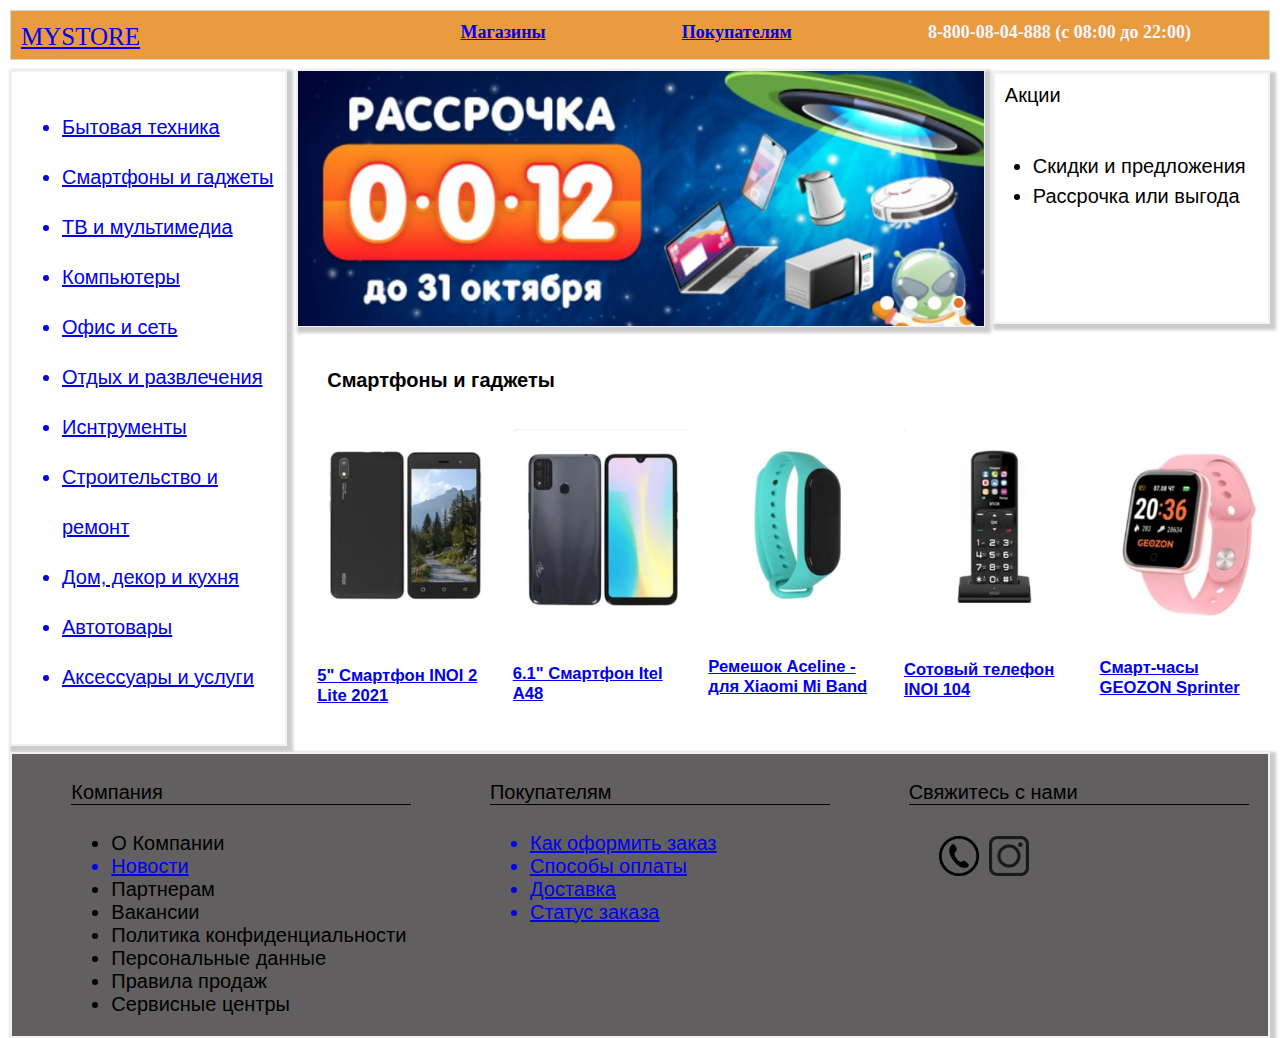
<file: assignment5/index1.html>
<!DOCTYPE html>
<html lang="en">
<head>
    <meta charset="UTF-8">
    <meta http-equiv="X-UA-Compatible" content="IE=edge">
    <meta name="viewport" content="width=device-width, initial-scale=1.0">
    <title>Online store</title>
    <link rel="stylesheet" href="style.css">
</head>
<body>
    <div class="container">
        <div class="header">
            <a href="https://www.dns-shop.kz/"><h1 class="logo_container">MY<span>STORE</span></h1></a>
            <div class="header-items">
                <a href="https://www.dns-shop.kz/shops/almaty/"><h4>Магазины</h4></a>
                <a href="https://www.dns-shop.kz/delivery/"><h4>Покупателям</h4></a>
                <h4>8-800-08-04-888 (с 08:00 до 22:00)</h4>
            </div>
        </div>
        <div class="container-left">
            <ul>
                <a href="index.html"><li>Бытовая техника</li></a>
                <a href="index1.html"><li>Смартфоны и гаджеты</li></a>
                <a href="index2.html"><li>ТВ и мультимедиа</li></a>
                <a href="#"><li>Компьютеры</li></a>
                <a href="#"><li>Офис и сеть</li></a>
                <a href="#"><li>Отдых и развлечения</li></a>
                <a href="#"><li>Иснтрументы</li></a>
                <a href="#"><li>Строительство и ремонт</li></a>
                <a href="#"><li>Дом, декор и кухня</li></a>
                <a href="#"><li>Автотовары</li></a>
                <a href="#"><li>Аксессуары и услуги</li></a>
            </ul>
        </div>
        <div class="container-advert">
            <img src="advert2.jpg" alt="advertisment">
        </div>
        <div class="container-main">
            <h4 style="font-family: 'Gill Sans', 'Gill Sans MT', Calibri, 'Trebuchet MS', sans-serif; margin-left: 30px;">Смартфоны и гаджеты</h4>
            <div class="items">
                <div class="box">
                    <img src="phn.jpg" alt="phone">
                    <a href="https://www.dns-shop.kz/product/142e56a243413332/5-smartfon-inoi-2-lite-2021-8-gb-cernyj/"><h5>5" Смартфон INOI 2 Lite 2021</h5></a>
                </div>
                <div class="box">
                    <img src="phn2.jpg" alt="phone">
                    <a href="https://www.dns-shop.kz/product/a28a221b6d053332/61-smartfon-itel-a48-32-gb-cernyj/"><h5>6.1" Смартфон Itel A48</h5></a>
                </div>
                <div class="box">
                    <img src="watch.jpg" alt="watch">
                    <a href="https://www.dns-shop.kz/product/c90b2ab799f73330/remesok-aceline---dla-xiaomi-mi-band-34-zelenyj/"><h5>Ремешок Aceline - для Xiaomi Mi Band</h5></a>
                </div>
                <div class="box">
                    <img src="sotovyi.jpg" alt="sotovyi telephone">
                    <a href="https://www.dns-shop.kz/product/3aadc5cd27af3332/sotovyj-telefon-inoi-104-cernyj/"><h5>Сотовый телефон INOI 104</h5></a>
                </div>
                <div class="box">
                    <img src="app.jpg" alt="smart watch">
                    <a href="https://www.dns-shop.kz/product/066ab247e0453332/smart-casy-geozon-sprinter/"><h5>Смарт-часы GEOZON Sprinter</h5></a>
                </div>
                <!-- <img src="fridge.jpg" alt="holodilnik">
                <a href="https://www.dns-shop.kz/product/09d56809078a3330/vstraivaemyj-holodilnik-hansa-bk3153/"><h5>Встраиваемый холодильник Atlant ХМ 4307-000</h5></a> -->
                <!-- <img src="wash-mach.jpg" alt="wash">
                <img src="vac-cln.jpg" alt="vac">
                <img src="iron.jpg" alt="iron">
                <img src="mach.jpg" alt="mach"> -->
            </div>
            <!-- <div class="titles"> -->
                <!-- <a href="https://www.dns-shop.kz/product/09d56809078a3330/vstraivaemyj-holodilnik-hansa-bk3153/"><h5>Встраиваемый холодильник Atlant ХМ 4307-000</h5></a> -->
                <!-- <a href="https://www.dns-shop.kz/product/b50d8b01fbfbd763/stiralnaa-masina-dexp-wm-f610ntmaww-belyj/"><h5>Стиральная машина DEXP WM-F610NTMA</h5></a>
                <a href="https://www.dns-shop.kz/product/f9942ab97e853330/pylesos-dexp-h-1600-sinij/"><h5>Пылесос DEXP H-1600</h5></a>
                <a href="https://www.dns-shop.kz/product/15c89094cdeb3332/utug-dexp-ns1600c-belyj/"><h5>Утюг DEXP HH2200BS</h5></a>
                <a href="https://www.dns-shop.kz/product/426f966be3c03330/svejnaa-masina-jaguar-jemlux/"><h5>Швейная машина Jaguar JemLux</h5></a> -->
            <!-- </div> -->
        </div>
        <div class="container-right">
            <h4 id="tt">Акции</h4>
            <ul>
                <li>Скидки и предложения</li>
                <li>Рассрочка или выгода</li>
            </ul>
        </div>
        <div class="footer">
            <div class="content">
                <div>
                    <h4 id="topic">Компания</h4>
                    <ul>
                        <a herf="#"><li>О Компании</li></a>
                        <a href="https://www.dns-shop.kz/news/"><li>Новости</li></a>
                        <a herf="#"><li>Партнерам</li></a>
                        <a herf="#"><li>Вакансии</li></a>
                        <a herf="#"><li>Политика конфиденциальности</li></a>
                        <a herf="#"><li>Персональные данные</li></a>
                        <a herf="#"><li>Правила продаж</li></a>
                        <a herf="#"><li>Сервисные центры</li></a>
                    </ul>
                </div>
                <div>
                    <h4 id="topic">Покупателям</h4>
                    <ul>
                        <a href="https://www.dns-shop.kz/help/useful-information/f1285927-1b83-491d-816b-bf68a0803f91/"><li>Как оформить заказ</li></a>
                        <a href="https://www.dns-shop.kz/help/useful-information/b85bf650-1ddc-48a5-ab9b-d3b5064094a1/"><li>Способы оплаты</li></a>
                        <a href="https://www.dns-shop.kz/delivery/"><li>Доставка</li></a>
                        <a href="https://www.dns-shop.kz/order/check-order-status/"><li>Статус заказа</li></a>
                    </ul>
                </div>
                <div>
                    <h4 id="topic">Свяжитесь с нами</h4>
                    <div class="logos">
                        <a href="https://web.whatsapp.com/"><img id="inst" src="call.png"></a>
                        <a href="https://www.instagram.com/"><img id="inst" src="insta.png"></a>
                    </div>
                </div>
            </div>
            
        </div>
    </div>
</body>
</html>
</file>
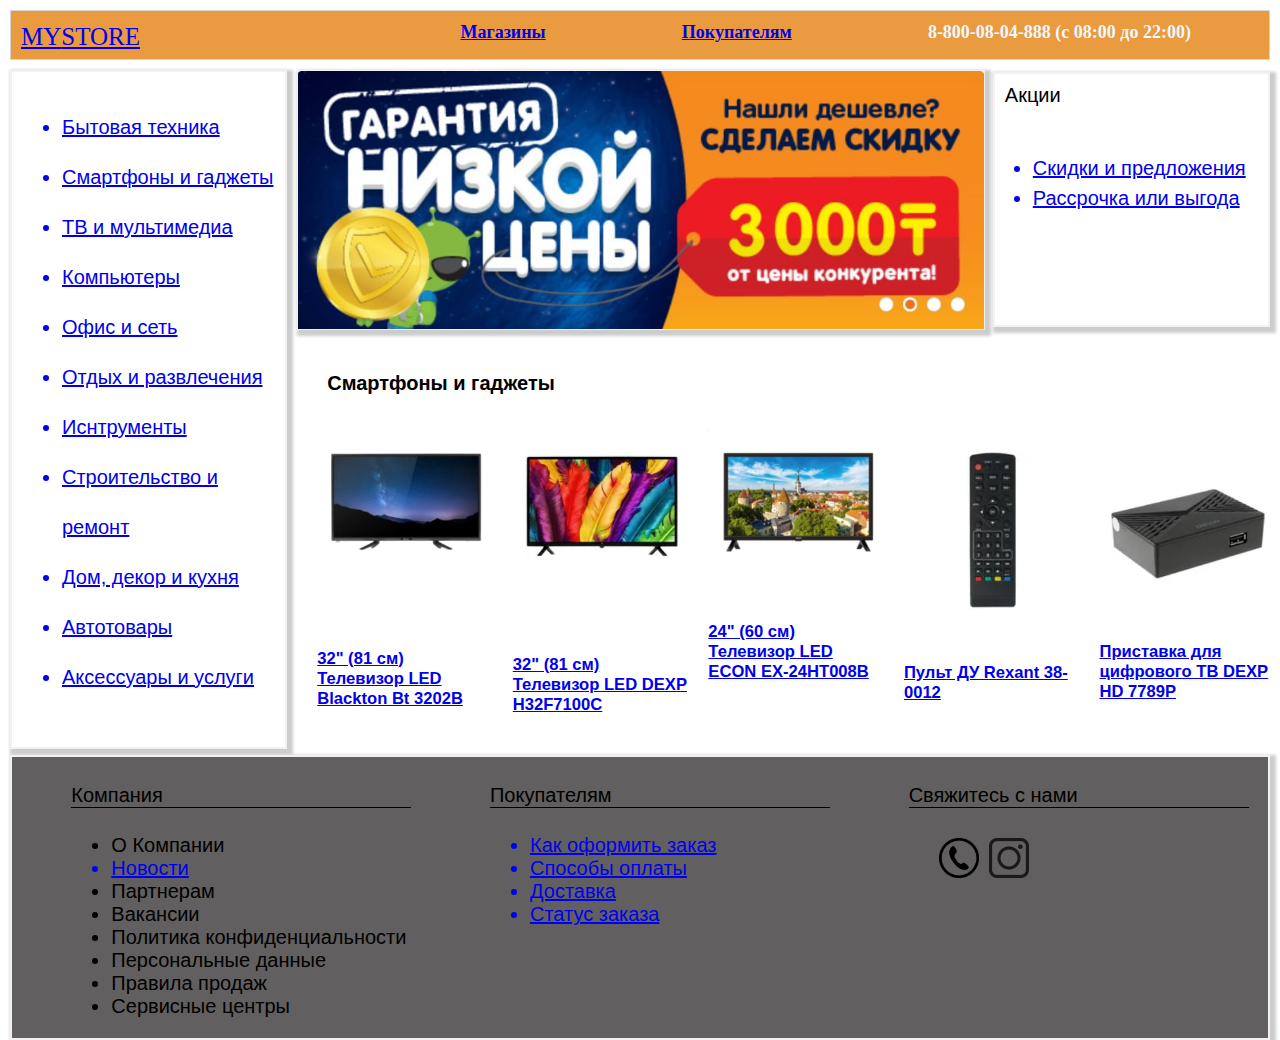
<file: assignment5/index2.html>
<!DOCTYPE html>
<html lang="en">
<head>
    <meta charset="UTF-8">
    <meta http-equiv="X-UA-Compatible" content="IE=edge">
    <meta name="viewport" content="width=device-width, initial-scale=1.0">
    <title>Online store</title>
    <link rel="stylesheet" href="style.css">
</head>
<body>
    <div class="container">
        <div class="header">
            <a href="https://www.dns-shop.kz/"><h1 class="logo_container">MY<span>STORE</span></h1></a>
            <div class="header-items">
                <a href="https://www.dns-shop.kz/shops/almaty/"><h4>Магазины</h4></a>
                <a href="https://www.dns-shop.kz/delivery/"><h4>Покупателям</h4></a>
                <h4>8-800-08-04-888 (с 08:00 до 22:00)</h4>
            </div>
        </div>
        <div class="container-left">
            <ul>
                <a href="index.html"><li>Бытовая техника</li></a>
                <a href="index1.html"><li>Смартфоны и гаджеты</li></a>
                <a href="index2.html"><li>ТВ и мультимедиа</li></a>
                <a href="#"><li>Компьютеры</li></a>
                <a href="#"><li>Офис и сеть</li></a>
                <a href="#"><li>Отдых и развлечения</li></a>
                <a href="#"><li>Иснтрументы</li></a>
                <a href="#"><li>Строительство и ремонт</li></a>
                <a href="#"><li>Дом, декор и кухня</li></a>
                <a href="#"><li>Автотовары</li></a>
                <a href="#"><li>Аксессуары и услуги</li></a>
            </ul>
        </div>
        <div class="container-advert">
            <img src="advert3.jpg" alt="advertisment">
        </div>
        <div class="container-main">
            <h4 style="font-family: 'Gill Sans', 'Gill Sans MT', Calibri, 'Trebuchet MS', sans-serif; margin-left: 30px;">Смартфоны и гаджеты</h4>
            <div class="items">
                <div class="box">
                    <img src="tv.jpg" alt="tv">
                    <a href="https://www.dns-shop.kz/product/1ca97a55a6c33330/32-81-sm-televizor-led-blackton-bt-3202b-cernyj/"><h5>32" (81 см) Телевизор LED Blackton Bt 3202B</h5></a>
                </div>
                <div class="box">
                    <img src="tv1.jpg" alt="tv">
                    <a href="https://www.dns-shop.kz/product/45e21306f26f3332/32-81-sm-televizor-led-dexp-h32f7100c-cernyj/"><h5>32" (81 см) Телевизор LED DEXP H32F7100C </h5></a>
                </div>
                <div class="box">
                    <img src="tv2.jpg" alt="tv">
                    <a href="https://www.dns-shop.kz/product/3d5dafcecda12eb0/24-60-sm-televizor-led-econ-ex-24ht008b-cernyj/"><h5>24" (60 см) Телевизор LED ECON EX-24HT008B</h5></a>
                </div>
                <div class="box">
                    <img src="pult.jpg" alt="pult">
                    <a href="https://www.dns-shop.kz/product/ba9f9c67d3ebd763/pult-du-rexant-38-0012/"><h5>Пульт ДУ Rexant 38-0012</h5></a>
                </div>
                <div class="box">
                    <img src="prist.jpg" alt="pristavka">
                    <a href="https://www.dns-shop.kz/product/03e43422bf353332/pristavka-dla-cifrovogo-tv-dexp-hd-7789p-cernyj/"><h5>Приставка для цифрового ТВ DEXP HD 7789P</h5></a>
                </div>
                <!-- <img src="fridge.jpg" alt="holodilnik">
                <a href="https://www.dns-shop.kz/product/09d56809078a3330/vstraivaemyj-holodilnik-hansa-bk3153/"><h5>Встраиваемый холодильник Atlant ХМ 4307-000</h5></a> -->
                <!-- <img src="wash-mach.jpg" alt="wash">
                <img src="vac-cln.jpg" alt="vac">
                <img src="iron.jpg" alt="iron">
                <img src="mach.jpg" alt="mach"> -->
            </div>
            <!-- <div class="titles"> -->
                <!-- <a href="https://www.dns-shop.kz/product/09d56809078a3330/vstraivaemyj-holodilnik-hansa-bk3153/"><h5>Встраиваемый холодильник Atlant ХМ 4307-000</h5></a> -->
                <!-- <a href="https://www.dns-shop.kz/product/b50d8b01fbfbd763/stiralnaa-masina-dexp-wm-f610ntmaww-belyj/"><h5>Стиральная машина DEXP WM-F610NTMA</h5></a>
                <a href="https://www.dns-shop.kz/product/f9942ab97e853330/pylesos-dexp-h-1600-sinij/"><h5>Пылесос DEXP H-1600</h5></a>
                <a href="https://www.dns-shop.kz/product/15c89094cdeb3332/utug-dexp-ns1600c-belyj/"><h5>Утюг DEXP HH2200BS</h5></a>
                <a href="https://www.dns-shop.kz/product/426f966be3c03330/svejnaa-masina-jaguar-jemlux/"><h5>Швейная машина Jaguar JemLux</h5></a> -->
            <!-- </div> -->
        </div>
        <div class="container-right">
            <h4 id="tt">Акции</h4>
            <ul>
                <a href="#"><li>Скидки и предложения</li></a>
                <a href="#"><li>Рассрочка или выгода</li></a>
            </ul>
        </div>
        <div class="footer">
            <div class="content">
                <div>
                    <h4 id="topic">Компания</h4>
                    <ul>
                        <a herf="#"><li>О Компании</li></a>
                        <a href="https://www.dns-shop.kz/news/"><li>Новости</li></a>
                        <a herf="#"><li>Партнерам</li></a>
                        <a herf="#"><li>Вакансии</li></a>
                        <a herf="#"><li>Политика конфиденциальности</li></a>
                        <a herf="#"><li>Персональные данные</li></a>
                        <a herf="#"><li>Правила продаж</li></a>
                        <a herf="#"><li>Сервисные центры</li></a>
                    </ul>
                </div>
                <div>
                    <h4 id="topic">Покупателям</h4>
                    <ul>
                        <a href="https://www.dns-shop.kz/help/useful-information/f1285927-1b83-491d-816b-bf68a0803f91/"><li>Как оформить заказ</li></a>
                        <a href="https://www.dns-shop.kz/help/useful-information/b85bf650-1ddc-48a5-ab9b-d3b5064094a1/"><li>Способы оплаты</li></a>
                        <a href="https://www.dns-shop.kz/delivery/"><li>Доставка</li></a>
                        <a href="https://www.dns-shop.kz/order/check-order-status/"><li>Статус заказа</li></a>
                    </ul>
                </div>
                <div>
                    <h4 id="topic">Свяжитесь с нами</h4>
                    <div class="logos">
                        <a href="https://web.whatsapp.com/"><img id="inst" src="call.png"></a>
                        <a href="https://www.instagram.com/"><img id="inst" src="insta.png"></a>
                    </div>
                </div>
            </div>
            
        </div>
    </div>
</body>
</html>
</file>
<file: assignment1/index.css>
body {
    background-color: aliceblue;
}

h1 {
    font-size: 60px;
    text-align: center;
}

#mount {
    margin-left: 40px;
}

#mnt-text {
    width: 28%;
    margin-left: 30px;
}

#horse {
    margin-left: 70px;
}

#bicycle {
    margin-left: 80px;
}

.pictures {
    flex-direction: row;
}

.title {
    display: flex;
    flex-direction: row;
}

#mnt {
    margin-left: 140px;
}

#hrs {
    margin-left: 320px;
}

#ccl {
    margin-left: 340px;
}

.texts {
    display: flex;
    flex-direction: row;
}

#hrs-text {
    width: 30%;
    margin-left: 40px;
}

#ccl-text {
    width: 30%;
    margin-left: 30px;
}

#last-sent {
    text-align: center;
    margin-bottom: 40px;
}
</file>
<file: assignment3/style.css>
.each-photo {
    width: 400px;
    height: 500px;
}

.photos {
    display: flex;
    flex-direction: column;
    align-items: left;
}

.tb {
    margin-top: 100px;
}

th, td {
    border: 1px solid black;
}

#first-sent {
    margin-top: 50px;
}
</file>
<file: assignment5/style.css>
body {
    margin: 0;
}

.container {
    width: 100vw;
    height: 100vh;

    font-family: 'Quicksand', sans-serif;
    font-weight: bold;
    font-size: 20px;

    display: grid;

    grid-template-columns: 22% 1fr 22%; 
    grid-template-rows: 50px 1fr 1fr 1fr 1fr 100px;

    gap: 10px;

    padding: 10px;
    box-sizing: border-box;
}

/* .container div {
    padding: 10px;
    border: 1px solid rgb(215, 212, 212);
} */

.header {
    grid-column-start: 1;
    grid-column-end: 4;
    padding: 10px;
    border: 1px solid rgb(215, 212, 212);
    background-color: rgb(234, 154, 63);
    color: aliceblue;
}

.container-left {
    grid-row-start: 2;
    grid-row-end: span 30;
}

.container-advert {
    grid-row-start: 2;
    grid-row-end: 3;
}

.container-main {
    grid-row-start: 3;
    grid-row-end: 34;
    grid-column-start: 2;
    grid-column-end: 4;
}

.footer {
    grid-column: 1 / 4;
    grid-row-start: 34;
    grid-row-end: span 16;
    border: 2px solid rgb(245, 240, 240);
    box-shadow: 3px 3px 3px 3px #ccc;
    background-color: rgb(97, 95, 95);
}

.header-items {
    width: 70%;
    display: flex;
    justify-content: space-around;
    float: right;
    margin-top: -70px;
    font-size: 18px;
    font-family: 'Montserrat';
}

.logo_container {
    font-size: 20px;
    margin-top: 2px;
    font-family: 'Montserrat';
    font-weight: 200;
    font-size: 25px;
}

.container-advert img {
    width: 100%;
    border: 1px solid rgb(245, 240, 240);
    box-shadow: 3px 3px 3px 3px #ccc;
}

.container-left {
    font-family: 'Gill Sans', 'Gill Sans MT', Calibri, 'Trebuchet MS', sans-serif;
    font-weight: 150;
    line-height: 50px;
    padding: 10px;
    /* border: 1px solid rgb(215, 212, 212); */
    height: 100%;
    border: 2px solid rgb(245, 240, 240);
    box-shadow: 3px 3px 3px 3px #ccc;
}

.container-right h4 {
    font-family: 'Gill Sans', 'Gill Sans MT', Calibri, 'Trebuchet MS', sans-serif;
    font-weight: 150;
    border: 2px solid rgb(245, 240, 240);
    box-shadow: 3px 3px 3px 3px #ccc;
    height: 87%;    
    margin-top: 2px;
}

#tt {
    padding: 10px;
}

.container-right ul {
    font-family: 'Gill Sans', 'Gill Sans MT', Calibri, 'Trebuchet MS', sans-serif;
    font-weight: 150;
    margin-top: -200px;
    line-height: 30px;
}

.box {
    width: 19%;
    display: flex;
    flex-direction: column;
    height: 400px;
    padding-top: 10px;
    font-family: 'Gill Sans', 'Gill Sans MT', Calibri, 'Trebuchet MS', sans-serif;
    font-weight: 150;
    padding-left: 20px;
}

.items {
    display: flex;
    flex-direction: row;
    width: 95%;
}

/* .items img {
    display: inline;
    width: 19%;
    padding-top: 10px;
}

.titles {
    width: 100%;
    font-family: 'Gill Sans', 'Gill Sans MT', Calibri, 'Trebuchet MS', sans-serif;
    font-weight: 150;
    display: flex;
    justify-content: space-around;
    flex-direction: row;
    padding-left: 20px;
}

.titles a h5 {
    width: 85%;
    font-size: 12px;
} */

.logos {
    display: flex;
    flex-direction: row;
    padding-left: 20px;
    margin-top: 20px;
}

.logos a img {
    display: flex;
    height: 50px;
    flex-direction: column;
    justify-content: space-around;
    padding-left: 10px;
}

#inst {
    width: 40px;
    height: 40px;
    padding-top: 4px;
}

.content {
    padding-left: 20px;
    display: flex;
    flex-direction: row;
    justify-content: space-around;
    width: 100%;
    font-family: 'Gill Sans', 'Gill Sans MT', Calibri, 'Trebuchet MS', sans-serif;
    font-weight: 150;
}

.content h4 {
    font-family: 'Gill Sans', 'Gill Sans MT', Calibri, 'Trebuchet MS', sans-serif;
    font-weight: 150;
}

#topic {
    border-bottom: 1px solid black;
    width: 340px;
}
</file>
<file: assignment3/description1-style.css>
.each-photo {
    width: 400px;
    height: 500px;
}

h3 {
    padding-top: 50px;
}
</file>
<file: assignment4/style.css>
* {
    margin: 0;
    padding: 0;
    list-style: none;
    text-decoration: none;
}

body {
    background-color: rgb(232, 233, 219);
    font-family: 'Roboto', sans-serif;
}

.header {
    width: 100%;
    height: 80px;
    display: block;
    /* background-color: rgba(6, 58, 169, 0.5); */
    background-color: rgb(13, 12, 53);
}

.logo_container {
    height: 100%;
    display: table;
    float: left;
    margin-left: 70px;
}

.logo_container h1 {
    color: white;
    height: 100%;
    display: table-cell;
    vertical-align: middle;
    font-family: 'Montserrat';
    font-size: 32px;
    font-weight: 200;
}

.logo_container h1 span {
    font-weight: 800;
}

#title {
    font-family: 'Roboto', sans-serif;
}

h2 a {
    font-family: 'Roboto', sans-serif;
}

.navigation {
    margin-top: 30px;
    float: right;
    height: 100%;
}

.navigation li {
    height: 100%;
    display: table;
    float: left;
    padding: 0px 20px;
    margin-right: 70px;
}

.navigation a li {
    display: table-cell;
    vertical-align: middle;
    height: 100%;
    color: white;
    font-family: 'Montserrat';
    font-size: 16px;
}

.navigation li:last-child {
    padding-right: 0;
}

.main-block {
    font-family: 'Montserrat';
    margin-top: 30px;
    margin-left: 30px;
}

.name-of-photo {
    margin-left: 450px;
}

.main-text {
    width: 90%;
    text-align: center;
    font-family: 'Roboto', sans-serif;
}

#camel {
    margin-top: 20px;
    margin-left: 20px;
}

.navigation, a, a:visited{
    color: rgb(90, 70, 42);
}

#camm {
    text-align: center;
}

.text {
    display: flex;
    flex-direction: column;
    align-items: left;
    width: 65%;
    text-align: center;
    padding-left: 100px;
    margin-left: 270px;
    margin-top: -320px;
}

.photos {
    width: 300px;
    margin-left: 30px;
    height: 400px;
    display: flex;
    flex-direction: column;
    align-items: left;
}

#final {
    margin-top: 100px;
    text-align: center;
}
</file>
